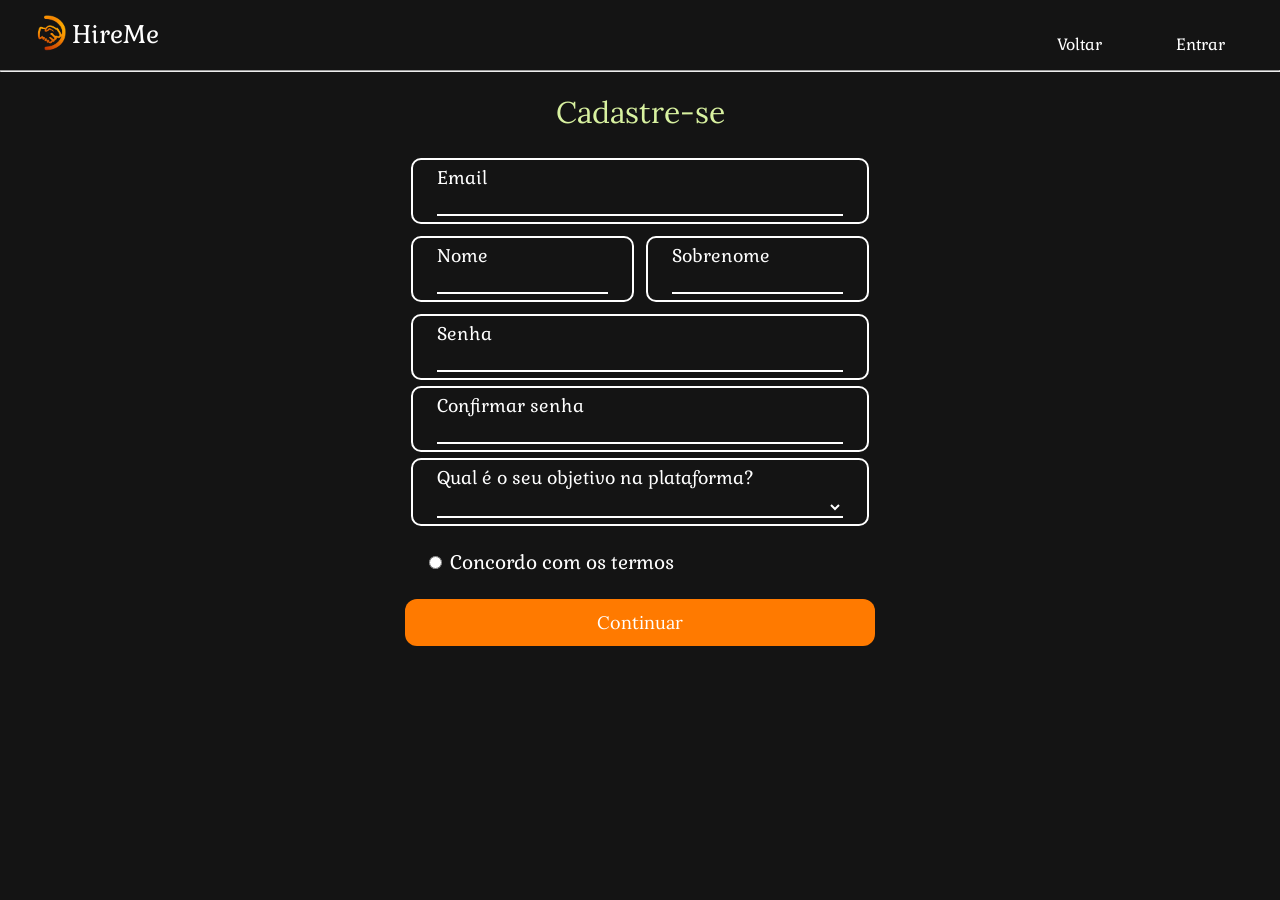
<file: src/html/cadastro.html>
<!DOCTYPE html>
<html lang="pt-br">
<head>
    <meta charset="UTF-8">
    <meta http-equiv="X-UA-Compatible" content="IE=edge">
    <meta name="viewport" content="width=device-width, initial-scale=1.0">
    <link rel="shortcut icon" href="imagens/handshakepequeno.png" type="image/png">
    <title>Cadastro</title>
    <link rel="stylesheet" href="../css/pages/cadastro.css">
    <link rel="stylesheet" href="../css/styles.css">
</head>
<body>
    <header>
        <nav class="header-nav">
                <div class="logo">
                    <img src="imagens/handshakepequeno.png" alt="Logo do HireMe">
                    <h1><a href="index.html">HireMe</a></h1>
                </div>
                <ul>
                    <li> <a href="index.html"> Voltar </a> </li>
                    <li><a href="login.html">Entrar</a></li>
                </ul>
        </nav>
    </header><hr>

    <main>
        <div class="cadastro-container">
            <br><h1 id="cadastro-titulo">Cadastre-se</h3><br>
            <div class="cadastro-inner-container">
                <form id="form-cadastro" action="javascript:void(0)">
                    <div class="form-label">
                        <label for="email">Email</label>
                        <input type="text" id="email" required>
                    </div>
                    <div class="form-label-nome-sobrenome">
                        <div class="form-label">
                            <label for="nome">Nome</label>
                            <input type="text" id="nome" required>
                        </div>
                        <div class="form-label">
                            <label for="sobrenome">Sobrenome</label>
                            <input type="text" id="sobrenome" required>
                        </div>
                    </div>
                    <div class="form-label">
                        <label for="senha">Senha</label>
                        <input type="password" id="senha" required>
                    </div>
                    <div class="form-label">
                        <label for="confirm-senha">Confirmar senha</label>
                        <input type="password" id="confirm-senha">
                    </div>
                    <div class="form-label">
                        <label for="form-options">Qual é o seu objetivo na plataforma?</label>
                        <select id="form-options" name="form-options" required>
                            <option hidden disabled selected></option>
                            <option value="candidato">Quero criar e cadastrar meu currículo</option>
                            <option value="recrutador">Quero buscar profissionais</option>
                        </select>
                    </div> 
                    <div class="form-label-termos">
                        <input type="radio" name="termos" id="termos">
                        <label for="termos">Concordo com os termos</label>
                    </div>
                    <button type="submit" id="btn-cadastrar">Continuar</button>
                </form>
            </div>
        </div>
    </main>
    <script src="../js/main.js"></script>
    <script src="../js/modules/cadastro.js"></script>
</body>
</html>
</file>
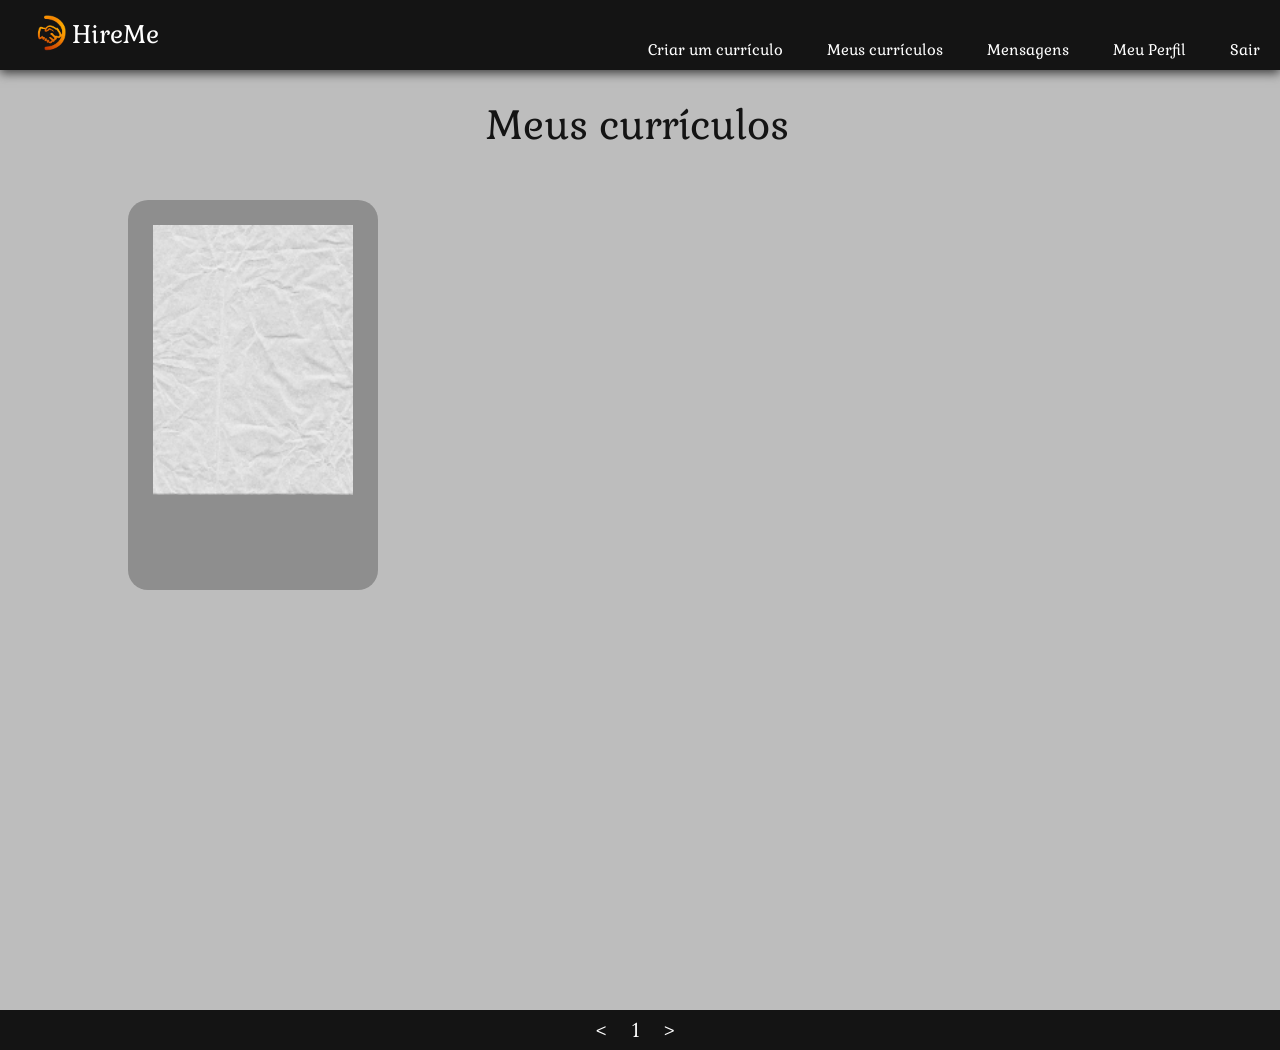
<file: src/html/curriculos-candidato.html>
<!DOCTYPE html>
<html lang="pt-br">

<head>
    <meta charset="UTF-8">
    <meta http-equiv="X-UA-Compatible" content="IE=edge">
    <meta name="viewport" content="width=device-width, initial-scale=1.0">

    <link rel="shortcut icon" href="imagens/handshakepequeno.png" type="image/png">
    <title>Meus currículos</title>

    <link rel="stylesheet" href="../css/pages/curriculos-candidato.css">
    <script src="../js/curriculos-candidato.js"></script>
</head>

<body>
    <header>
        <nav class="menu_principal">
            <div class="logo">
                <img src="imagens/handshakepequeno.png" alt="Logo do HireMe">
                <h1><a href="index.html">HireMe</a></h1>
            </div>
            <ul>
                <li><a href="FazerCV.html">Criar um currículo</a></li>
                <li><a href="curriculos-candidato.html">Meus currículos</a></li> 
                <li><a href="mensagens-candidato.html">Mensagens</a></li>
                <li><a href="perfil-candidato.html">Meu Perfil</a></li>
                <li><a id="logout">Sair</a></li>
            </ul>

            <div class="mobile-menu-icon">
                <button onclick="menuShow()"><img class="icon" src="imagens/menu_white_36dp.svg"></button>
            </div>
        </nav>

        <div class="mobile-menu">
            <ul>
                <li><a href="FazerCV.html">Criar um currículo</a></li>
                <li><a href="curriculos-candidato.html">Meus currículos</a></li>
                <li><a href="mensagens-candidato.html">Mensagens</a></li>
                <li><a href="perfil-candidato.html">Meu Perfil</a></li>
                <li><a id="logout">Sair</a></li>
            </ul>
        </div>
    </header>

    <main>
        <div id="container">
            <h1 id="curriculos-titulo">Meus currículos</h3>
            <div class="curriculo1">
                <a href="dadoscv.html">
                    <img src="imagens/curriculos.png" alt="curriculo">
                    <h1 id="curriculo-titulo"></h1>
                    <h2 id="curriculo-data-criacao"></h2>
                </a>
            </div>
        </div>

    </main>




    <footer id="passar-pag">
        <p> < 1  > </p>
    </footer>
    <script src="../js/modules/logout.js"></script>
    <script src="../js/modules/carregar-curriculo.js"></script>
</body>



</html>
</file>
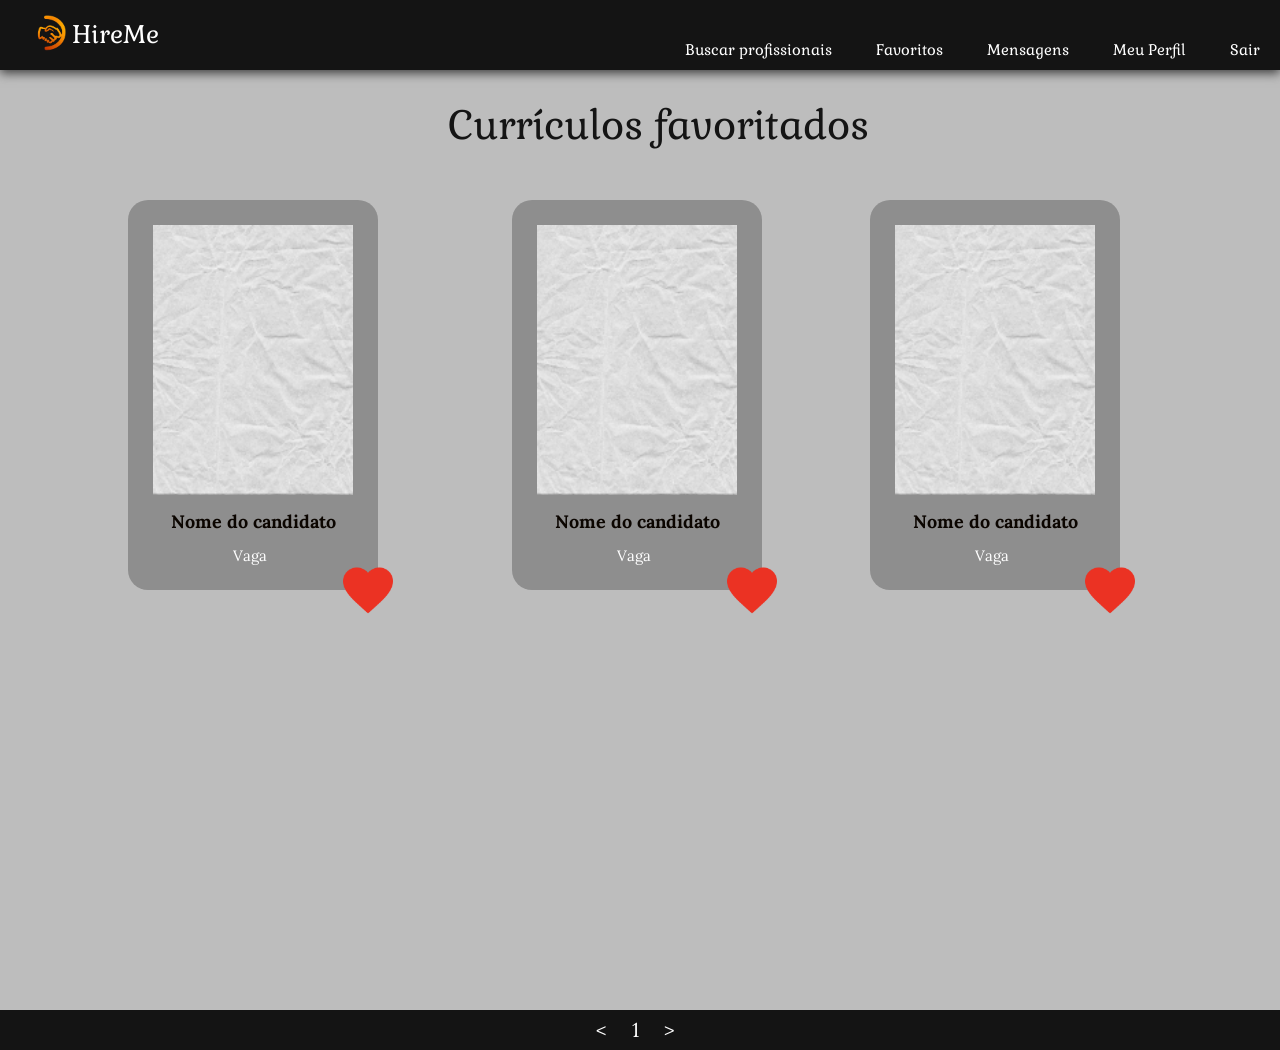
<file: src/html/curriculos-favoritados-recrutador.html>
<!DOCTYPE html>
<html lang="pt-br">

<head>
    <meta charset="UTF-8">
    <meta http-equiv="X-UA-Compatible" content="IE=edge">
    <meta name="viewport" content="width=device-width,initial-scale=1">

    <link rel="shortcut icon" href="imagens/handshakepequeno.png" type="image/png">
    <title>Currículos favoritados</title>

    <link rel="stylesheet" href="../css/pages/curriculos-favoritados-recrutador.css">
    <script src="../js/curriculos-favoritados-recrutador.js"></script>
    
</head>

<body>
    <header>
        <nav class="menu_principal">
            <div class="logo">
                <img src="imagens/handshakepequeno.png" alt="Logo do HireMe">
                <h1><a href="index.html">HireMe</a></h1>
            </div>
            <ul>
                <li><a href="recrutador-busca.html">Buscar profissionais</a></li>
                <li><a href="curriculos-favoritados-recrutador.html">Favoritos</a></li>
                <li><a href="mensagens_recrutador.html">Mensagens</a></li>
                <li><a href="recrutador.html">Meu Perfil</a></li>
                <li><a id="logout">Sair</a></li>
            </ul>

            <div class="mobile-menu-icon">
                <button onclick="menuShow()"><img class="icon" src="imagens/menu_white_36dp.svg"></button>
            </div>
        </nav>

        <div class="mobile-menu">
            <ul>
                <li><a href="recrutador-busca.html">Buscar profissionais</a></li>
                <li><a href="curriculos-favoritados-recrutador.html">Favoritos</a></li>
                <li><a href="mensagens_recrutador.html">Mensagens</a></li>
                <li><a href="recrutador.html">Meu Perfil</a></li>
                <li><a id="logout">Sair</a></li>
            </ul>
        </div>
    </header>

    <main>
        <div id="container">
            <h1 id="curriculos-titulo">Currículos favoritados</h3>
            <div class="curriculo1">
                <img src="imagens/curriculos.png" alt="curriculo">
                <h1>Nome do candidato</h1>
                <h2>Vaga</h2>
                <div class="favorito1">
                    <img src="imagens/Favorite.png" alt="favorito">
                </div>
            </div>
            <div class="curriculo2">
                <img src="imagens/curriculos.png" alt="curriculo">
                <h1>Nome do candidato</h1>
                <h2>Vaga</h2>
                <div class="favorito2">
                    <img src="imagens/Favorite.png" alt="favorito">
                </div>
            </div>
            <div class="curriculo3">
                <img src="imagens/curriculos.png" alt="curriculo">
                <h1>Nome do candidato</h1>
                <h2>Vaga</h2>
                <div class="favorito3">
                    <img src="imagens/Favorite.png" alt="favorito">
                </div>
            </div>
               
        </div>

    </main>




    <footer id="passar-pag">
        <p> < 1  > </p>
    </footer>
    <script src="../js/modules/logout.js"></script>
</body>



</html>
</file>
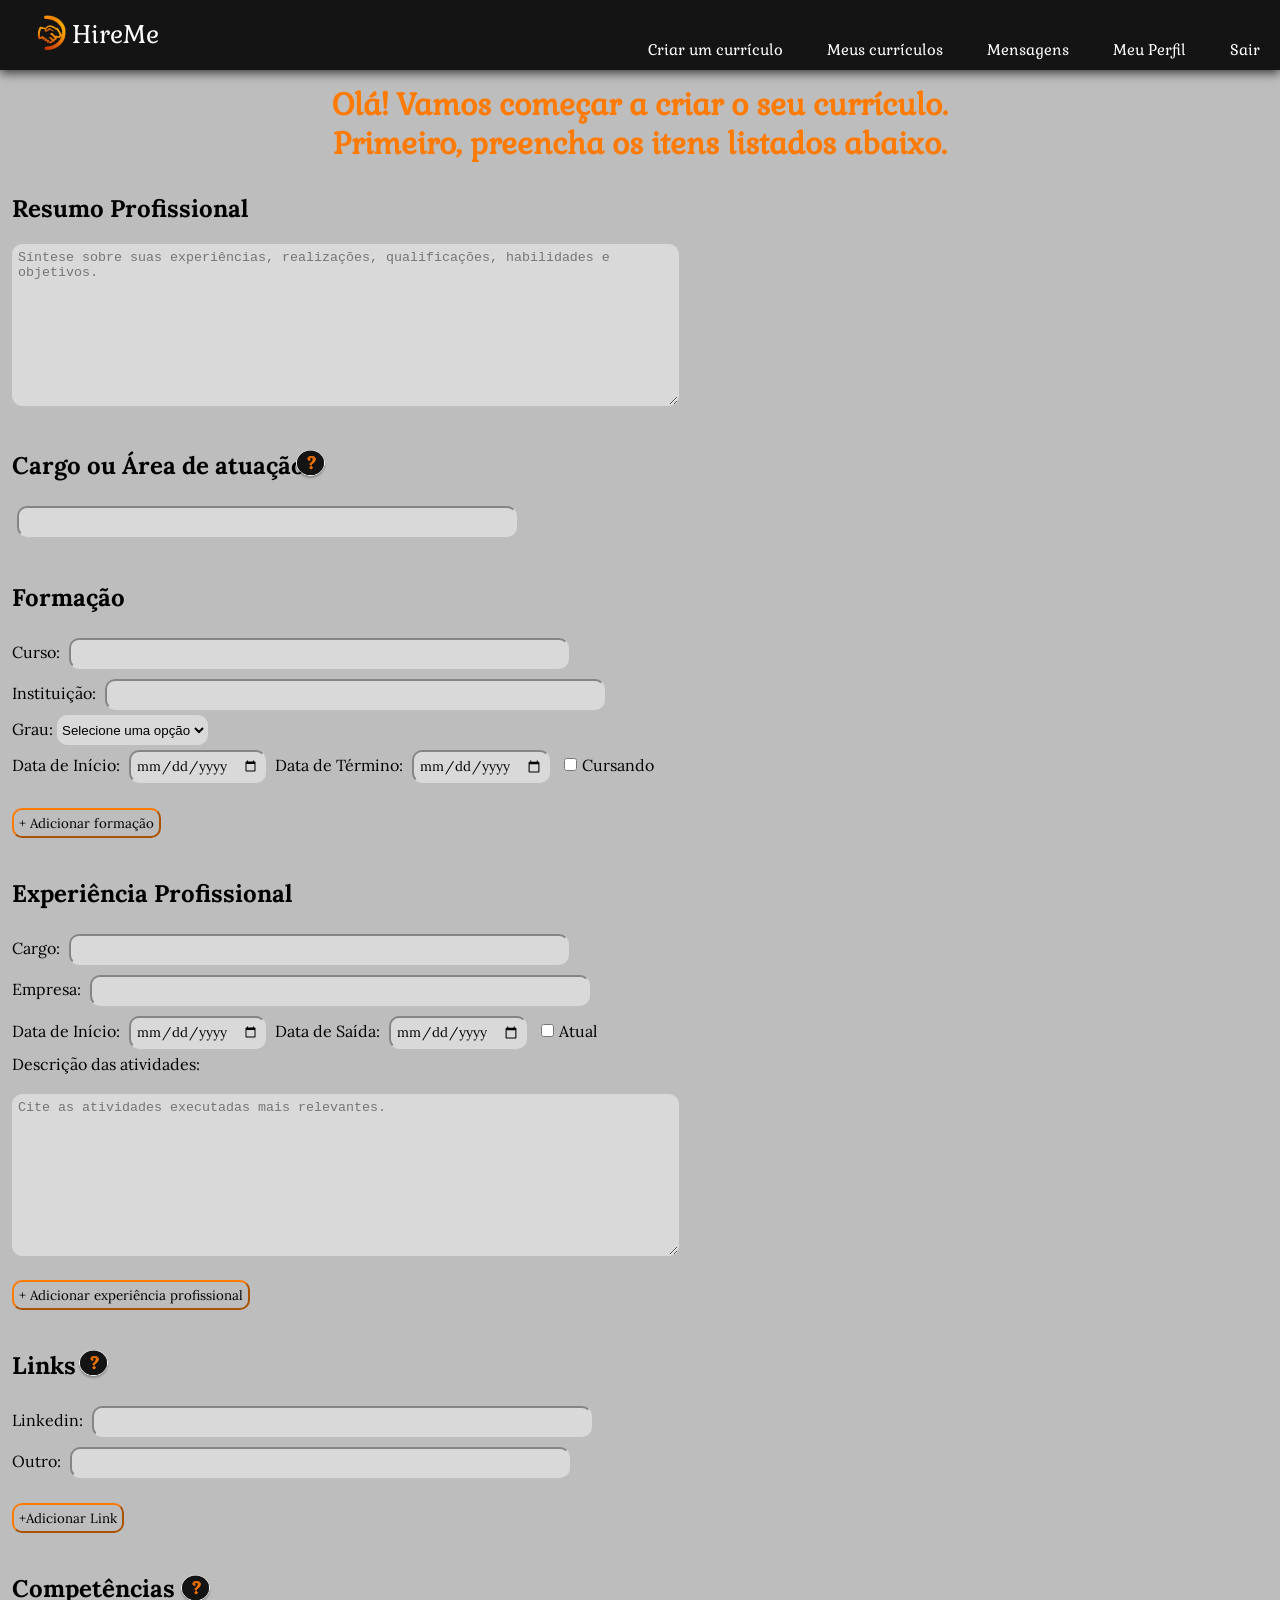
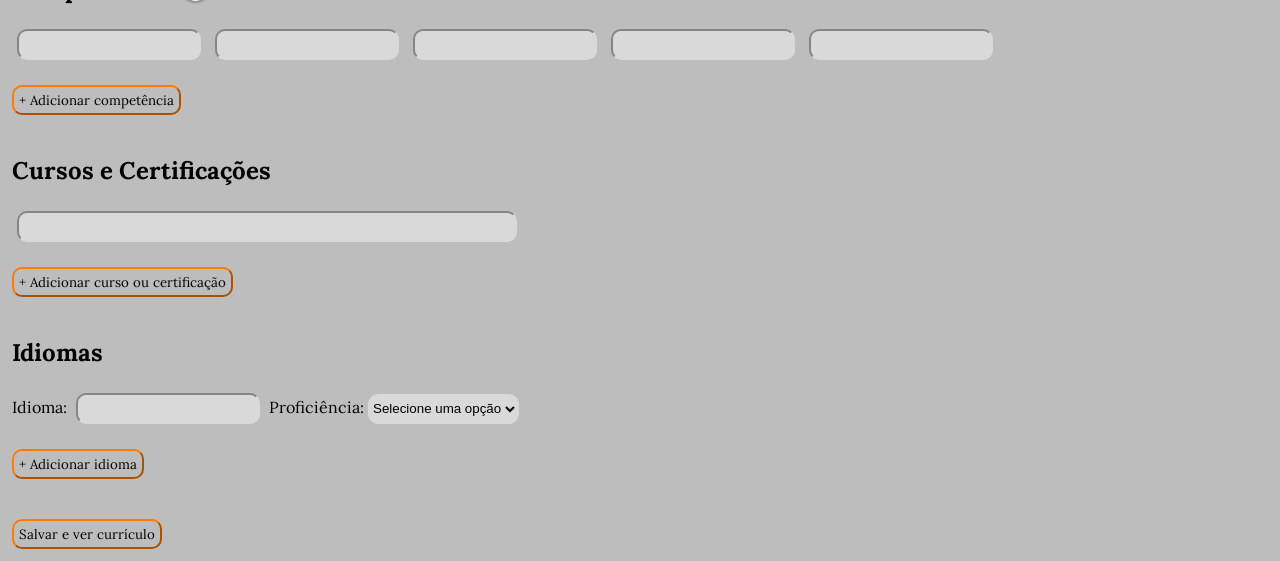
<file: src/html/FazerCV.html>
<!DOCTYPE html>
<html lang="pt-br">

<head>
    <meta charset="UTF-8">
    <meta http-equiv="X-UA-Compatible" content="IE=edge">
    <meta name="viewport" content="width=device-width, initial-scale=1.0">
    <link rel="shortcut icon" href="imagens/handshakepequeno.png" type="image/png">
    <title>Criar currículo</title>
    <link rel="stylesheet" href="../css/pages/fazercv.css">
</head>

<body>
    <header>
        <nav class="menu-principal">
            <div class="logo">
                <img src="imagens/handshakepequeno.png" alt="Logo HireMe">
                <h1><a href="index.html">HireMe</a></h1>
            </div> 
             
            <ul>
                <li><a href="FazerCV.html">Criar um currículo</a></li>
                <li><a href="curriculos-candidato.html">Meus currículos</a></li>
                <li><a href="mensagens-candidato.html"> Mensagens </a></li>
                <li><a href="perfil-candidato.html"> Meu Perfil </a></li>
                <li><a id="logout">Sair</a></li>
            </ul>

            <div class="mobile-menu-icon">
                <button onclick="menuShow()"><img class="icon" src="imagens/menu_white_36dp.svg"></button>
            </div>
        </nav>

        <div class="mobile-menu">
            <ul>
                <li><a href="FazerCV.html">Criar um currículo</a></li>
                <li><a href="curriculos-candidato.html">Meus currículos</a></li>
                <li><a href="mensagens-candidato.html">Mensagens</a></li>
                <li><a href="perfil-candidato.html">Meu Perfil</a></li>
                <li><a id="logout">Sair</a></li>
            </ul>
        </div>    
    </header>
    
    <main>
        <div class="topo-da-pagina">
        <h1>Olá! Vamos começar a criar o seu currículo.<br>Primeiro, preencha os itens listados abaixo.</h1>
        </div>
        <br>
        <form class ="fazerCV" id="fazer-curriculo-container" action="javascript:void(0)">
            
            <div id="resumo-container">
                <h2>Resumo Profissional</h2><br>
                <textarea id="resumo" name="resumo" rows="10" cols="80" placeholder="Síntese sobre suas experiências, realizações, qualificações, habilidades e objetivos."></textarea>
            </div>

            <br><br>

            <div class="botao-cargo" >
                <img src="imagens/dica.png" alt="dica" onmouseover="showConteudoCargo()" onmouseout="hideConteudoCargo()">
                <p class="conteudo-cargo">Nesse campo, você deve colocar qual é o cargo ou área que tem interesse de atuar. </p>
            </div>

            <div id="funcao-container">
                <h2>Cargo ou Área de atuação</h2><br>
                <input class="texto" type="text" id="funcao" name="funcao" required>
            </div>

            <br><br>

            <div id="formacao-container">
                <h2>Formação</h2><br>
                Curso: <input class="texto" type="text" id="curso" name="curso" required><br>
                Instituição: <input class="texto" type="text" id="instituição" name="instituição"required><br>
                Grau: <select name="grau" id="grau" required>
                        <option value="" disabled selected>Selecione uma opção</option>
                        <option value="EnsinoMédio">Ensino Médio</option>
                        <option value="Técnico">Técnico</option>
                        <option value="Graduação">Graduação</option>
                        <option value="Especialização">Especialização</option>
                        <option value="Mestrado">Mestrado</option>
                        <option value="Doutorado">Doutorado</option>
                        </select><br>
                Data de Início: <input type="date" id="início" name="início">
                Data de Término: <input type="date" id="término" name="término">
                <input type="checkbox" id="cursando" name="cursando" value="Cursando">Cursando<br>
            </div>
            <br>
            <button type="button" id="adicionar-formacao">+ Adicionar formação</button>
            
            <br><br><br>
            
            <div id="experiencia-container">
                <h2>Experiência Profissional</h2><br>
                Cargo: <input class="texto" type="text" id="cargo" name="Cargo"><br>
                Empresa: <input class="texto" type="text" id="empresa" name="Empresa"><br>
                Data de Início: <input type="date" id="começo" name="Início">
                Data de Saída: <input type="date" id="saída" name="Saída">
                <input type="checkbox" id="atual" name="atual" value="Atual">Atual<br>
                Descrição das atividades:<br><br>
                <textarea id="descrição" name="texto" rows="10" cols="80" placeholder="Cite as atividades executadas mais relevantes."></textarea>
            </div>
            <br>
            <button type="button" id="adicionar-experiencia">+ Adicionar experiência profissional</button>
            
            <br><br><br>

            <div class="botao-link" >
                <img src="imagens/dica.png" alt="dica" onmouseover="showConteudoLink()" onmouseout="hideConteudoLink()">
                <p class="conteudo-link">Nesse campo, você pode colocar o link das suas redes sociais e/ou portfólio pessoal.</p>
            </div>

            <div id="link-container">
                <h2>Links</h2><br>
                Linkedin: <input class="texto" type="url" id="linkedin" name="links"><br>
                Outro: <input class="texto" type="url" id="links" name="links"><br> 
            </div>
            <br>
            <button type="button" id="adicionar-link">+Adicionar Link</button>   

            <br><br><br>
            
            <div class="botao-dica" >
                <img src="imagens/dica.png" alt="dica" onmouseover="showConteudo()" onmouseout="hideConteudo()">
                <p class="conteudo">Você deverá preencher esse campo com seus conhecimentos técnicos e soft skills. Ex: "Java", "Boa comunicação".</p>
            </div>

            <div id="competencia-container">
                <h2>Competências</h2><br>
                <input type="text" id="competência1" name="competência1">
                <input type="text" id="competência2" name="competência2">
                <input type="text" id="competência3" name="competência3">
                <input type="text" id="competência4" name="competência4">
                <input type="text" id="competência5" name="competência5"><br>
            </div>
            <br>
            <button type="button" id="adicionar-competencia">+ Adicionar competência</button>

            <br><br><br>

            <div id="curso-container">
                <h2>Cursos e Certificações</h2><br>
                <input class="texto" type="text" id="cursos" name="cursos"><br>
            </div>
            <br>
            <button type="button" id="adicionar-curso">+ Adicionar curso ou certificação</button>

            <br><br><br>
                
            <div id="idioma-container">
                <h2>Idiomas</h2><br>
                Idioma: <input type="text" id="idioma" name="idioma">
                Proficiência:
                <select name="proficiência" id="proficiência">
                    <option value="" disabled selected>Selecione uma opção</option>
                    <option value="Básico">Básico</option>
                    <option value="Intermediário">Intermediário</option>
                    <option value="Avançado">Avançado</option>
                    <option value="Fluente">Fluente</option>
                </select>
            </div>
            <br>
            <button type="button" id="adicionar-idioma">+ Adicionar idioma</button>
                
            <br><br><br>

            <div>
                <label for="salvar"></label>
                <button type="submit" id="salvar" formaction="/src/html/dadoscv.html">Salvar e ver currículo</button>
            </div>
              
          
        </form>
    </main>
    <script src="../js/fazercv.js"></script>
    <script src="../js/main.js"></script>
    <script src="../js/modules/logout.js"></script>
</body>
</html>
</file>
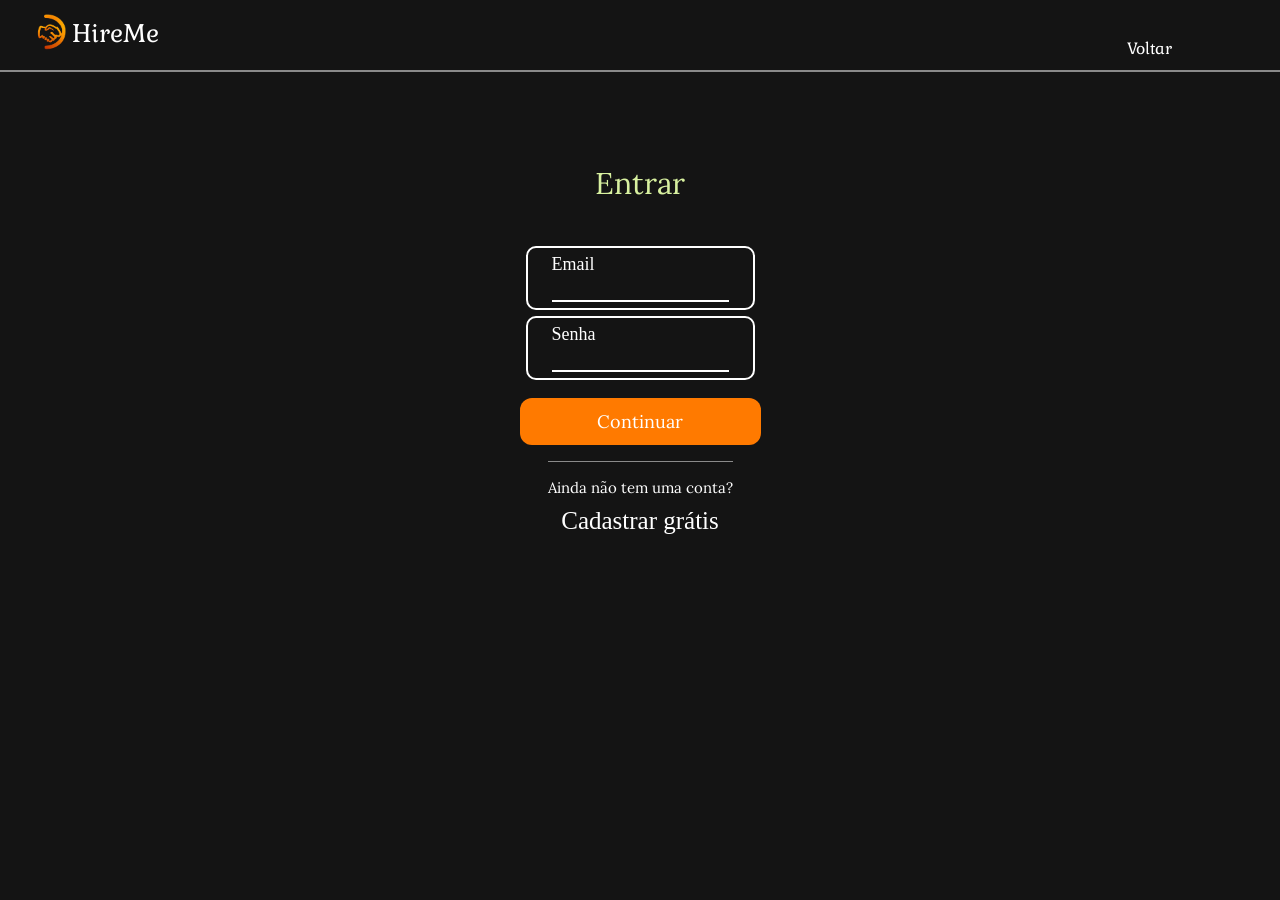
<file: src/html/login.html>
<!DOCTYPE html>
<html lang="en">
<head>
    <meta charset="UTF-8">
    <meta http-equiv="X-UA-Compatible" content="IE=edge">
    <meta name="viewport" content="width=device-width, initial-scale=1.0">
    <link rel="shortcut icon" href="imagens/handshakepequeno.png" type="image/png">
    <title>Login</title>
    <link rel="stylesheet" href="../css/pages/login.css">
</head>
<body>
    <header>
        <div class="header-nav">
                <div class="logo">
                    <img src="imagens/handshakepequeno.png" alt="Logo do HireMe">
                    <h1><a href="index.html">HireMe</a></h1>
                </div>
                <ul>
                    <li> <a href="index.html"> Voltar </a> </li>
                </ul>
            </div>
        </div>
        <div id="line1">

        </div>
    </header>
    <main>
        <div class="login-container">
            <br><h1 id="login-titulo">Entrar</h3><br>
            <div class="login-inner-container">
                <form action="javascript:void(0)" id="form-login">
                    <div class="form-label">
                        <label for="email">Email</label>
                        <input type="text" id="email" required>
                    </div>
                    <div class="form-label">
                        <label for="senha">Senha</label>
                        <input type="password" id="senha" required>
                    </div>
                    <div class="form-label-senha">
                        <button type="submit">Continuar</button><br>
                    </div>
                </form>
            </div>
            <div id="line2">
                <h1 id="atalho-cadastro">Ainda não tem uma conta?</h3><br>
                <a href="cadastro.html">Cadastrar grátis</a>
            </div>
        </div>
    </main>
    <script src="../js/main.js"></script>
    <script src="../js/modules/login.js"></script>
</body>
</html>
</file>
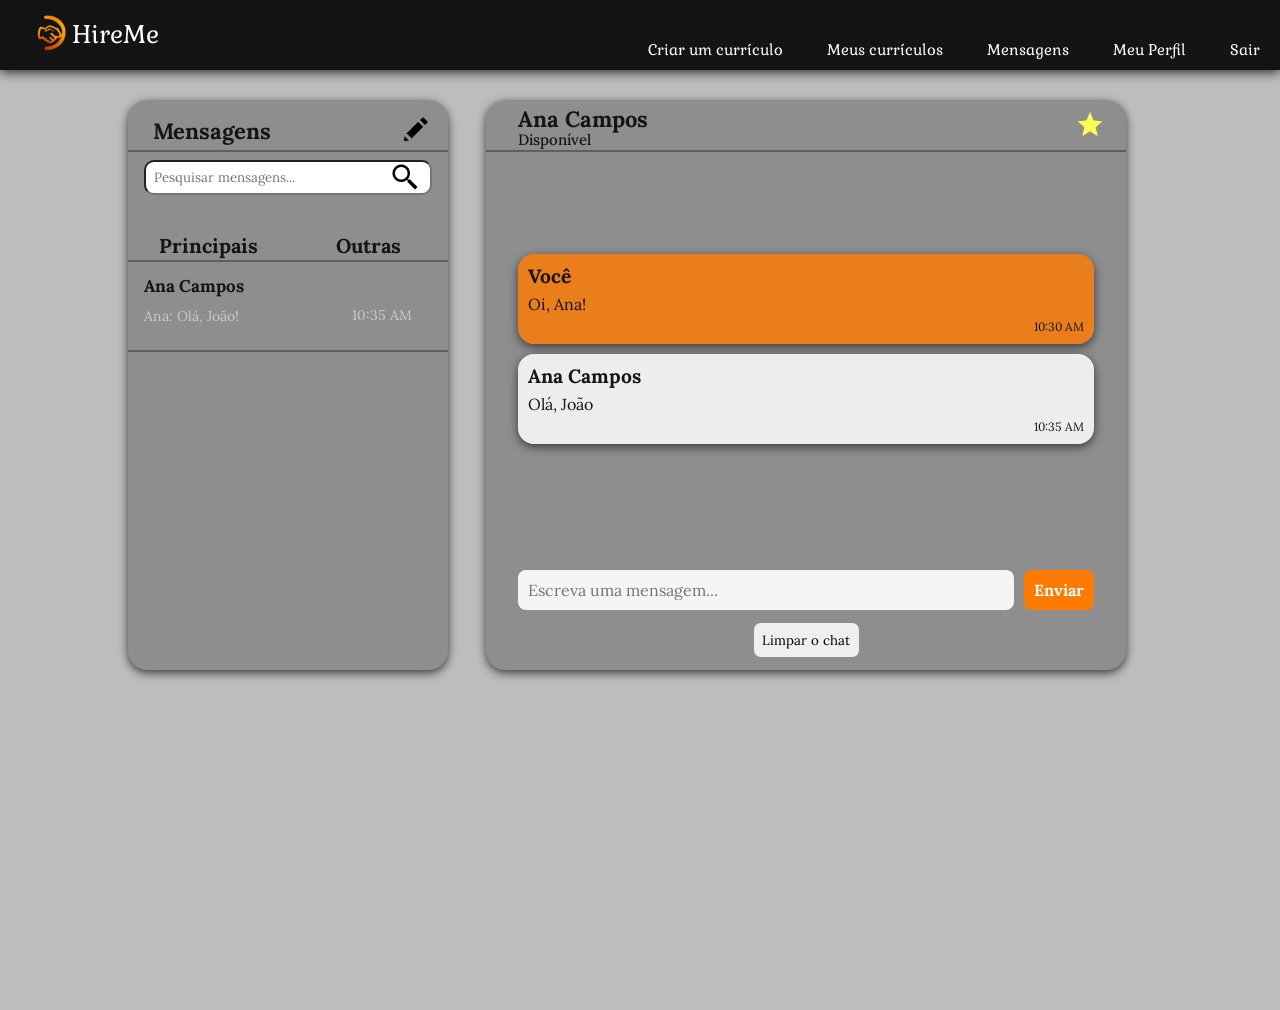
<file: src/html/mensagens-candidato.html>
<!DOCTYPE html>
<html lang="pt-br">

<head>
    <meta charset="UTF-8">
    <meta http-equiv="X-UA-Compatible" content="IE=edge">
    <meta name="viewport" content="width=device-width, initial-scale=1">

    <link rel="shortcut icon" href="imagens/handshakepequeno.png" type="image/png">
    <title>Caixa de Mensagens</title>

    <link rel="stylesheet" href="../css/pages/mensagens-candidato.css">
</head>

<body>
    <header>
        <nav class="menu_principal">
            <div class="logo">
                <img src="imagens/handshakepequeno.png" alt="Logo do HireMe">
                <h1><a href="index.html">HireMe</a></h1>
            </div>
            <ul>
                <li><a href="FazerCV.html">Criar um currículo</a></li>
                <li><a href="curriculos-candidato.html">Meus currículos</a></li>
                <li><a href="mensagens-candidato.html">Mensagens</a></li>
                <li><a href="perfil-candidato.html">Meu Perfil</a></li>
                <li><a id="logout">Sair</a></li>
            </ul>

            <div class="mobile-menu-icon">
                <button onclick="menuShow()"><img class="icon" src="imagens/menu_white_36dp.svg"></button>
            </div>
        </nav>

        <div class="mobile-menu">
            <ul>
                <li><a href="FazerCV.html">Criar um currículo</a></li>
                <li><a href="curriculos-candidato.html">Meus currículos</a></li>
                <li><a href="mensagens-candidato.html">Mensagens</a></li>
                <li><a href="perfil-candidato.html">Meu Perfil</a></li>
                <li><a id="logout">Sair</a></li>
            </ul>
        </div>
    </header>

    
    <main>
        <div id="container">
            <div class="caixa-de-mensagem">

                <div class="mensagem-header">
                    <h1>Mensagens</h1>
                </div>

                <hr>

                <div class="newmessage">
                    <img src="imagens/new.png" alt="Icon de nova mensagem">
                </div>

                <div class="searchbox">
                    <div class="searchicon">
                        <img src="imagens/search.png" alt="Icon de pesquisa">
                    </div>
                    <form id="caixa-de-pesquisa">
                        <input class="caixapesquisa" type="text" name="pesquisa" placeholder="  Pesquisar mensagens...">
                    </form>
                </div>

                <div class="menu-mensagens">
                        <h1>Principais</h1>
                        <h2>Outras</h2>

                        <hr>
                </div>


                <div class="area-mensagens">
                        <h1>Ana Campos</h1>
                        <h2>10:35 AM</h2>
                        <h3>Ana: Olá, João!</h3>
                        
                    <hr>
                </div>

            </div>


            <div class="chat">

                <div class="chat-container">
                    <h2 class="chat-header"> Ana Campos</h2>
                    <h2 class="chat-status"> Disponível</h2>
                    <abbr title="Favoritar conversa">
                        <img src="imagens/principal.png" alt="principal">
                    </abbr>
                    <hr>

                    <div class="chat-messages">
                        <div class="message orange-bg">
                            <div class="message-sender">Você</div>
                            <div class="message-text">Oi, Ana!</div>
                            <div class="message-timestamp">10:30 AM</div>
                        </div>
                        <div class="message white-bg">
                            <div class="message-sender">Ana Campos</div>
                            <div class="message-text">Olá, João</div>
                            <div class="message-timestamp">10:35 AM</div>
                        </div>
                    </div>
            
            
                    <form class="chat-input-form">
                        <input type="text" class="chat-input" required placeholder="Escreva uma mensagem..."/>
                        <button type="submit" class="button send-button">Enviar</button>
                    </form>
                    <button class="button clear-chat-button">Limpar o chat</button>
                </div>

                <button class="openChat" onmouseover="showModal()">Ana Campos</button>

                <dialog>
                        <button class="voltar">
                            <img src="imagens/back.png" alt="voltar" onmouseover="closeModal()">
                        </button>
                        <h2 class="chat-header"> Ana Campos</h2>
                        <h2 class="chat-status"> Disponível</h2>
                        <abbr title="Favoritar conversa">
                            <img src="imagens/principal.png" alt="principal">
                        </abbr>
                        <hr>
    
                        <div class="chat-messages">
                            <div class="message orange-bg">
                                <div class="message-sender">Você</div>
                                <div class="message-text">Oi, Ana!</div>
                                <div class="message-timestamp">10:30 AM</div>
                            </div>
                            <div class="message white-bg">
                                <div class="message-sender">Ana Campos</div>
                                <div class="message-text">Olá, João</div>
                                <div class="message-timestamp">10:35 AM</div>
                            </div>
                        </div>
                
                
                        <form class="chat-input-form">
                            <input type="text" class="chat-input" required placeholder="Escreva uma mensagem..."/>
                        </form>
                </dialog>

            </div>

        </div>

    </main>


    <script src="../js/mensagens-candidato.js"></script>
    <script src="../js/modules/logout.js"></script>
</body>

</html>
</file>
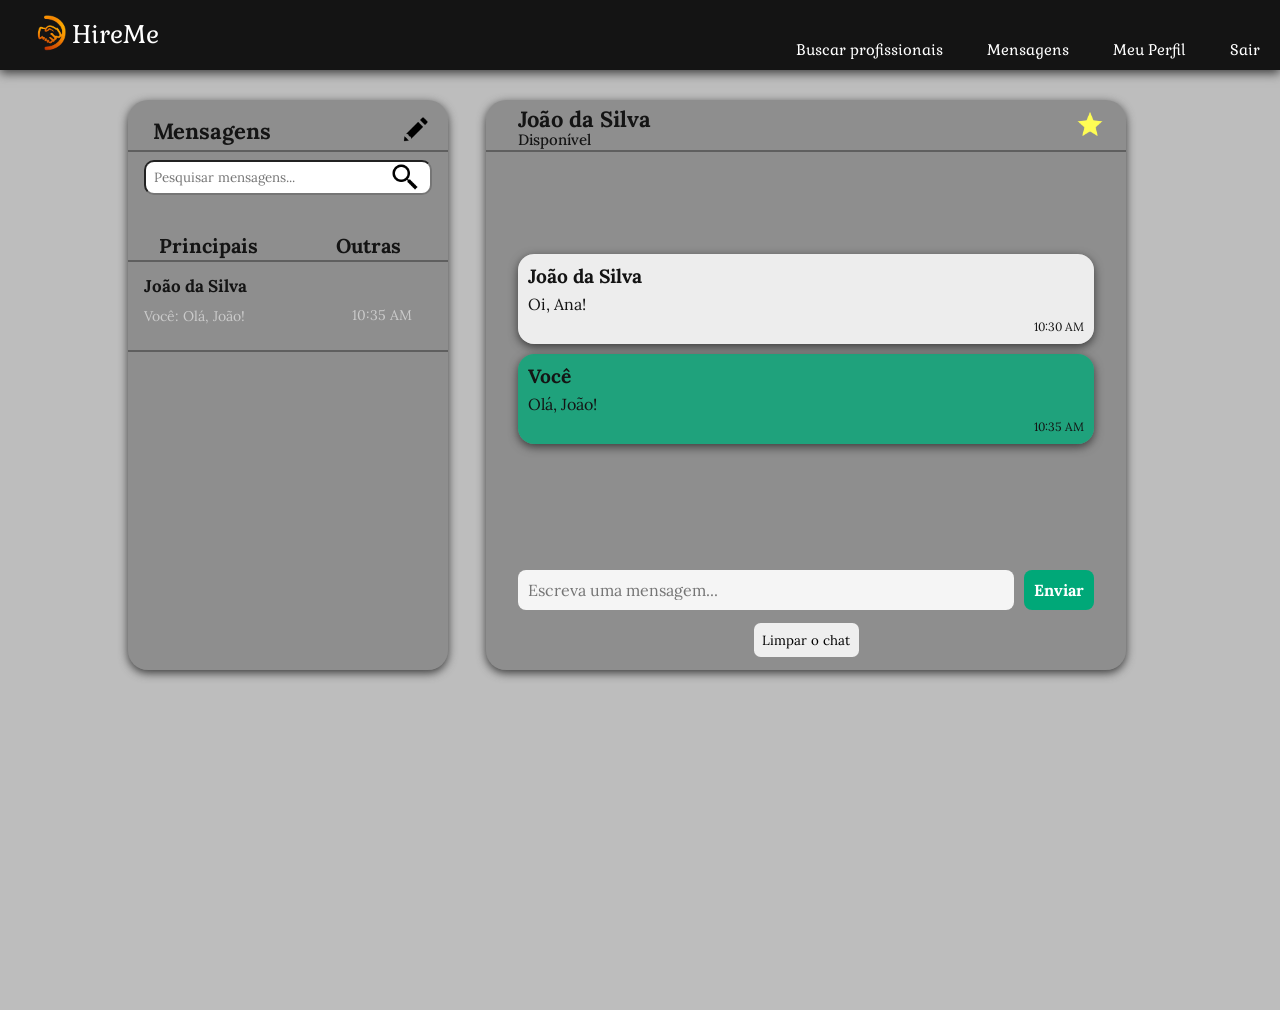
<file: src/html/mensagens_recrutador.html>
<!DOCTYPE html>
<html lang="pt-br">

<head>
    <meta charset="UTF-8">
    <meta http-equiv="X-UA-Compatible" content="IE=edge">
    <meta name="viewport" content="width=device-width, initial-scale=1.0">

    <link rel="shortcut icon" href="imagens/handshakepequeno.png" type="image/png">
    <title>Caixa de Mensagens</title>

    <link rel="stylesheet" href="../css/pages/mensagens_recrutador.css">
</head>

<body>
    <header>
        <nav class="menu_principal">
            <div class="logo">
                <img src="imagens/handshakepequeno.png" alt="Logo do HireMe">
                <h1><a href="index.html">HireMe</a></h1>
            </div>
            <ul>
                <li><a href="recrutador-busca.html">Buscar profissionais</a></li>
                <li><a href="mensagens_recrutador.html">Mensagens</a></li>
                <li><a href="recrutador.html">Meu Perfil</a></li>
                <li><a id="logout">Sair</a></li>
            </ul>

            <div class="mobile-menu-icon">
                <button onclick="menuShow()"><img class="icon" src="imagens/menu_white_36dp.svg"></button>
            </div>
        </nav>

        <div class="mobile-menu">
            <ul>
                <li><a href="recrutador-busca.html">Buscar profissionais</a></li>
                <li><a href="mensagens_recrutador.html">Mensagens</a></li>
                <li><a href="recrutador.html">Meu Perfil</a></li>
                <li><a id="logout">Sair</a></li>
            </ul>
        </div>
    </header>

    <main>
        <div id="container">
            <div class="caixa-de-mensagem">

                <div class="mensagem-header">
                    <h1>Mensagens</h1>
                </div>

                <hr>

                <div class="newmessage">
                    <img src="imagens/new.png" alt="Icon de nova mensagem">
                </div>

                <div class="searchbox">
                    <div class="searchicon">
                        <img src="imagens/search.png" alt="Icon de pesquisa">
                    </div>
                    <form id="caixa-de-pesquisa">
                        <input class="caixapesquisa" type="text" name="pesquisa" placeholder="  Pesquisar mensagens...">
                    </form>
                </div>

                <div class="menu-mensagens">
                        <h1>Principais</h1>
                        <h2>Outras</h2>

                        <hr>
                </div>


                <div class="area-mensagens">
                    <h1>João da Silva</h1>
                    <h2>10:35 AM</h2>
                    <h3>Você: Olá, João!</h3>

                    <hr>
                </div>

            </div>

            <div class="chat">

                <div class="chat-container">
                    <h2 class="chat-header"> João da Silva</h2>
                    <h2 class="chat-status"> Disponível</h2>
                    <abbr title="Favoritar conversa">
                        <img src="imagens/principal.png" alt="principal">
                    </abbr>
                    <hr>

                    <div class="chat-messages">
                        <div class="message white-bg">
                            <div class="message-sender">João da Silva</div>
                            <div class="message-text">Oi, Ana!</div>
                            <div class="message-timestamp">10:30 AM</div>
                        </div>
                        <div class="message green-bg">
                            <div class="message-sender">Você</div>
                            <div class="message-text">Olá, João!</div>
                            <div class="message-timestamp">10:35 AM</div>
                        </div>
                    </div>
            
            
                    <form class="chat-input-form">
                        <input type="text" class="chat-input" required placeholder="Escreva uma mensagem..."/>
                        <button type="submit" class="button send-button">Enviar</button>
                    </form>
                    <button class="button clear-chat-button">Limpar o chat</button>
                </div>

                <button class="openChat" onmouseover="showModal()">João da Silva</button>

                <dialog>
                        <button class="voltar">
                            <img src="imagens/back.png" alt="voltar" onmouseover="closeModal()">
                        </button>
                        <h2 class="chat-header"> João da Silva</h2>
                        <h2 class="chat-status"> Disponível</h2>
                        <abbr title="Favoritar conversa">
                            <img src="imagens/principal.png" alt="principal">
                        </abbr>
                        <hr>
    
                        <div class="chat-messages">
                            <div class="message white-bg">
                                <div class="message-sender">João da Silva</div>
                                <div class="message-text">Oi, Ana!</div>
                                <div class="message-timestamp">10:30 AM</div>
                            </div>
                            <div class="message green-bg">
                                <div class="message-sender">Você</div>
                                <div class="message-text">Olá, João!</div>
                                <div class="message-timestamp">10:35 AM</div>
                            </div>
                        </div>
                
                
                        <form class="chat-input-form">
                            <input type="text" class="chat-input" required placeholder="Escreva uma mensagem..."/>
                        </form>
                </dialog>

            </div>

        </div>

    </main>



    <script src="../js/mensagens-recrutador.js"></script>
    <script src="../js/modules/logout.js"></script>
</body>

</html>
</file>
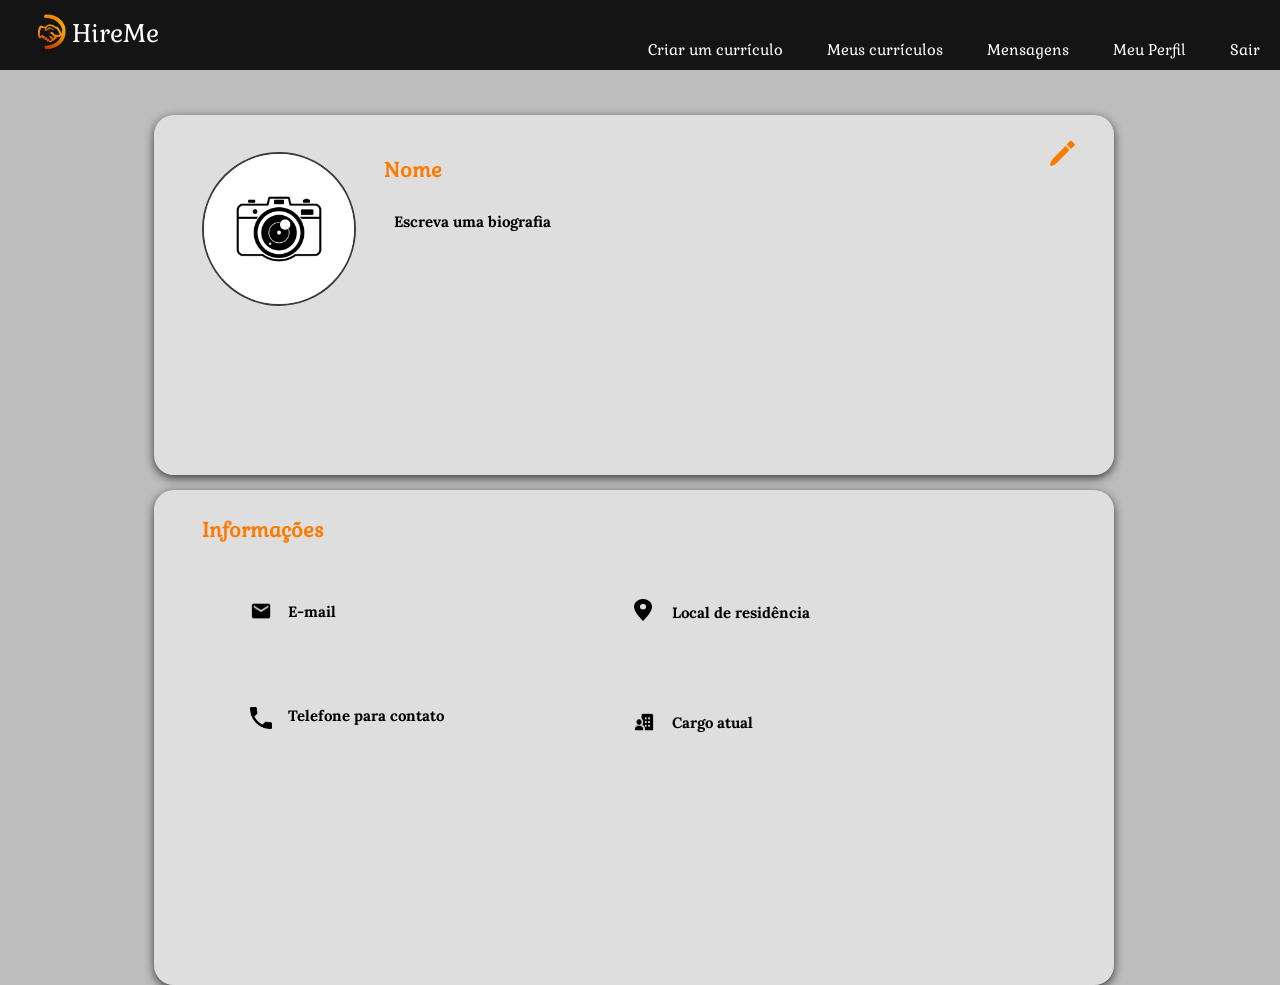
<file: src/html/perfil-candidato.html>
<!DOCTYPE html>
<html lang="pt-br">

    <head>
        <meta charset="UTF-8">
        <meta http-equiv="X-UA-Compatible" content="IE=edge">
        <meta name="viewport" content="width=device-width, initial-scale=1.0, shrink-to-fit=no">

        <link rel="shortcut icon" href="imagens/handshakepequeno.png" type="image/png">
        <title>Meu perfil</title>
        <link rel="stylesheet" href="../css/pages/perfil-candidato.css">
    </head>

    <body>
        <header>
            <nav class="menu-principal">
                <img src="imagens/handshakepequeno.png" alt="Logo HireMe">
                <h1><a href="index.html">HireMe</a></h1>
                <ul>
                    <li><a href="FazerCV.html">Criar um currículo</a></li>
                    <li><a href="curriculos-candidato.html">Meus currículos</a></li>
                    <li><a href="mensagens-candidato.html"> Mensagens </a></li>
                    <li><a href="perfil-candidato.html"> Meu Perfil </a></li>
                    <li><a id="logout">Sair</a></li>
                </ul>
                
                
                <div class="mobile-menu-icon">
                    <button onclick="menuShow()"><img class="icon" src="imagens/menu_white_36dp.svg"></button>
                </div>
            </nav>

            <div class="mobile-menu">
                <ul>
                    <li><a href="FazerCV.html">Criar um currículo</a></li>
                    <li><a href="curriculos-candidato.html">Meus currículos</a></li>
                    <li><a href="mensagens-candidato.html">Mensagens</a></li>
                    <li><a href="perfil-candidato.html">Meu Perfil</a></li>
                    <li><a id="logout">Sair</a></li>
                </ul>
            </div>
        </header>
    

        <div id="container">
            <div class="bio">
                <h1 id="nome">Nome</h1>
                <div id="foto">
                    <label for="uploadInput" id="customUpload">
                        <img id="previewImage" src="imagens/photo-camera-icon.jpeg" alt="Preview da Imagem">
                        <input type="file" id="uploadInput" accept="image/*">
                    </label>
                </div>
                <h2 id="biografia" class="edit-bio">Escreva uma biografia</h2>
                <input id="edit" class="edit" type="image" src="imagens/edit.png"></input>
            </div>

            <div class="informaçao">
                <h1>Informações</h1>
                    <!-- Dados de contato-->
                    <div class="email-icon">
                        <img src="imagens/email.png" alt="Icon de email">
                    </div>
                    <div class="email">
                       <h2 id="email">E-mail</h2>
                    </div>

                    <div class="phone-icon">
                        <img src="imagens/phone.png" alt="Icon de telefone">
                    </div>
                    <div class="phone">
                        <h2 id="phone">Telefone para contato</h2>
                    </div>

                    <div class="residencia-icon">
                        <img src="imagens/residencia.png" alt="Icon de residencia">
                    </div>
                    <div class="residencia">
                        <h2 id="residencia">Local de residência</h2>
                    </div>

                    <div class="cargo-icon">
                        <img src="imagens/emprego.png" alt="Icon de cargo">
                    </div>
                    <div class="cargo">
                        <h2 id="cargo">Cargo atual</h2>
                    </div>
            </div>

            <div id="modal-form-candidato" class="modal">
                <div class="modal-container">
                    <span class="close">&times;</span>
                    <h2>Editar perfil</h2>
                    <form id="form-edit-candidato">

                        <h3 class="form-biografia">Biografia:</h3>
                        <textarea rows="5" cols="50" id="form-biografia" placeholder="  Escreva aqui sua biografia" required></textarea><br>

                        <h3 class="form-phone">Telefone:</h3>
                        <input type="text" id="form-phone" placeholder="Telefone para contato" required><br>

                        <h3 class="form-residencia">Residencia:</h3>
                        <input type="text" id="form-residencia" placeholder="Local de residência" required><br>

                        <h3 class="form-cargo">Cargo:</h3>
                        <input type="text" id="form-cargo" placeholder="Cargo atual" required><br>
            
                        <input type="submit" id="enviar" value="Enviar">
                    </form>
                </div>
            </div>


            <script src="../js/modules/logout.js"></script>
            <script src="../js/modules/perfil-candidato.js"></script>
        </div>

    </body>




</html>
</file>
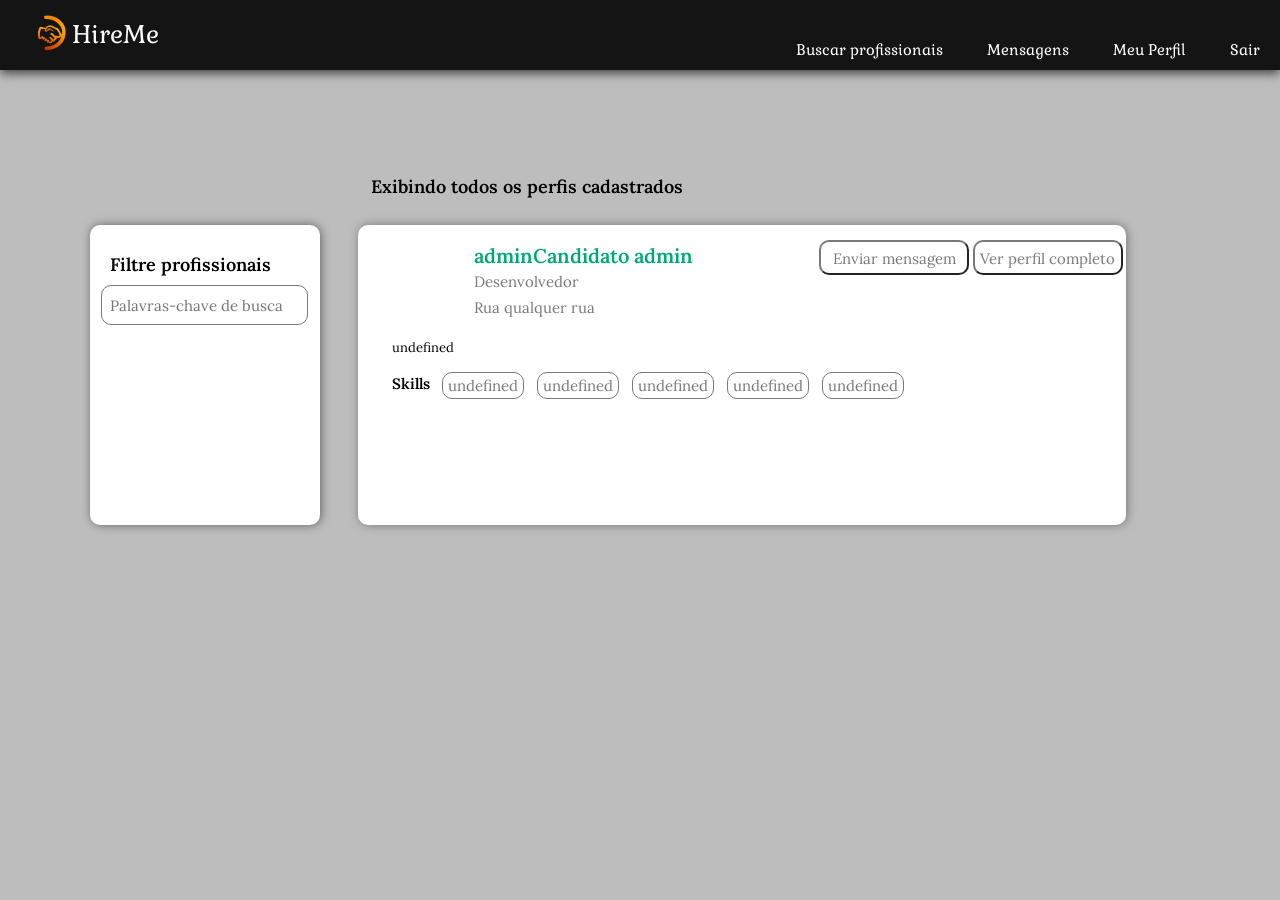
<file: src/html/recrutador-busca.html>
<!DOCTYPE html>
<html lang="pt-br">

<head>
    <meta charset="UTF-8">
    <meta http-equiv="X-UA-Compatible" content="IE=edge">
    <meta name="viewport" content="width=device-width, initial-scale=1.0">

    <link rel="shortcut icon" href="imagens/handshakepequeno.png" type="image/png">
    <title> Buscar profissionais</title>

    <link rel="stylesheet" href="../css/pages/recrutador-busca.css">
</head>

<body>
    <header>
        <nav class="menu_principal">
            <div class="logo">
                <img src="imagens/handshakepequeno.png" alt="Logo do HireMe">
                <h1><a href="index.html">HireMe</a></h1>
            </div>
            <ul>
                <li><a href="recrutador-busca.html">Buscar profissionais</a></li>
                <li><a href="mensagens_recrutador.html">Mensagens</a></li>
                <li><a href="recrutador.html">Meu Perfil</a></li>
                <li><a id="logout">Sair</a></li>
            </ul>

            
            <div class="mobile-menu-icon">
                <button onclick="menuShow()"><img class="icon" src="imagens/menu_white_36dp.svg"></button>
            </div>
        </nav>

        <div class="mobile-menu">
            <ul>
                <li><a href="recrutador-busca.html">Buscar profissionais</a></li>
                <li><a href="curriculos-favoritados-recrutador.html">Favoritos</a></li>
                <li><a href="mensagens_recrutador.html">Mensagens</a></li>
                <li><a href="recrutador.html">Meu Perfil</a></li>
                <li><a id="logout">Sair</a></li>
            </ul>
        </div>
    </header>

    <main>
        <div id="container">
            <div class="filtros">
                <h1>Filtre profissionais</h1>
                <form class="pesquisa" method="get">
                    <input type="text" id="Busca" name="Busca" placeholder="Palavras-chave de busca" required>
                </form>

            </div>

            <div class="resultados">
                <h1>Exibindo todos os perfis cadastrados</h1>
                <div id="perfis-cadastrados"></div>
            </div>

        </div>
    </main>
    <script src="../js/modules/logout.js"></script>
    <script src="../js/recrutador-busca-perfis.js"></script>
</body>

</html>
</file>
<file: src/css/pages/cadastro.css>
@import url('https://fonts.googleapis.com/css2?family=Gabriela&display=swap');
@import url('https://fonts.googleapis.com/css2?family=Lora&display=swap');


header { 
    background-color: #141414;
    height: 70px;
}

.logo {
    width: 97.91px;
    height: 90px;
    left: 80px;
    top: 10px;
    display: flex;
}

.logo img {
    margin-top: 13px;
    margin-left: 30px;
    margin-bottom: 35px;
    cursor: pointer;
}

.logo h1 {
    width: 190px;
    height: 43px;
    left: 174px;
    top: 30px;
    margin-top: 29px;
    margin-bottom: 25px;
    font-size: 25px;
    font-family: "Gabriela", sans-serif;
    font-style: normal;
    font-weight: 400;
    line-height: 10px;
    color: #fff;
    cursor: pointer;
}

a {
    text-decoration: none;
    color: #FFFFFF;
    line-height: 0px;
    cursor: pointer;
  }

a:hover {
    color: #00A878;
}

.header-nav > ul > li {
    display: inline-block;
    padding: 15px;
    margin-top: 30px;
    margin-bottom: 32px;
    margin-right: 40px;
    font-family: "Gabriela", sans-serif;
    font-style: normal;
    font-weight: 300;
    font-size: 16px;
    color: #FFFFFF;
    line-height: 0px;
    cursor: pointer;
}

.header-nav {
    display: flex;
    justify-content: space-between;
} 

.header-nav > ul > li:hover {
    color: #00A878;
}

.cadastro-container {
    color: white;
    display: flex;
    flex-direction: column;
    align-items: center;
    justify-content: center;
}

.cadastro-inner-container {
    margin-bottom: 1rem;
}

.form-label {
    border: 2px solid white;
    border-radius: 10px;
    padding: 6px 24px 6px 24px;
    margin: 6px;
    display: flex;
    flex-direction: column;
    font-size: large;
}

.form-label > input, select {
    margin-top: 0.5rem;
    border-width: 0 0 2px;
    outline: 0px;
    background: transparent;
    border-color: white;
    font-weight: bold;
    color: white;
}

.form-label > select {
    color: white;
}

.form-label > select > option {
    color: black;
}

.form-label-nome-sobrenome {
    display: flex;
}

.form-label-termos {
    border-radius: 10px;
    margin: 24px;
    display: flex;
    align-items: baseline;
}

.form-label-termos > label {
    margin-left: 0.5rem;
    font-size: larger;
}

#cadastro-titulo {
    color: #D8F1A0;
    font-family: 'Lora';
    font-style: normal;
    font-weight: 300;
    font-size: 30px;
}

button {
    border: none;
    border-radius: 12px;
    width: 100%;
    padding: 12px;
    color: white;
    font-size: large;
    font-family: 'Lora';
    font-style: normal;
    justify-content: center;
    background-color: #FF7A00;
    cursor: pointer;
}

button:hover {
    transform: scale(1.05)
}

@media screen and (max-width:767px) {
    header {
        width: 100%;
    }

    .logo h1{
        font-size: 21px;
    }

    .header-nav > ul > li {
        margin-top: 25px;
        margin-right: 10px;
    }

    #cadastro-titulo {
        font-size: 25px;
    }

    .form-label{
        position: relative;
        left: 10%;
        width: 80%;
    }

    .form-label-nome-sobrenome{
        position: relative;
        left: 5%;
        width: 48.5%;
    }

    .form-label-termos{
        position: relative;
        left: 10%;
    }

    button{
        position: relative;
        left: 12%;
        width: 75%;
    }
}

@media screen and (min-width:767px) and (max-width:1023px){
    .logo h1{
        font-size: 23px;
    }
}
</file>
<file: src/css/styles.css>
@import url('https://fonts.googleapis.com/css2?family=Gabriela&display=swap');
@import url('https://fonts.googleapis.com/css2?family=Lora&display=swap');

*{
    font-family: "Gabriela", sans-serif;
    box-sizing: border-box;
    margin: 0;
    padding: 0;
}
body, html {
    background-color: #141414;
    color: #fff;
    width: auto;
}

a {
    text-decoration: none;
    color: #FFFFFF;
    line-height: 0px;
    cursor: pointer;
  }

a:hover {
    color: #00A878;

} 
header { 
    height: 70px;
}

.logo {
    width: 97.91px;
    height: 90px;
    left: 80px;
    top: 20px;
    display: flex;
}

.menu_principal img {
    margin-top: 13px;
    margin-left: 30px;
    margin-bottom: 35px;
    cursor: pointer;
}

.menu_principal h1 {
    width: 190px;
    height: 43px;
    left: 174px;
    top: 30px;
    margin-top: 29px;
    margin-bottom: 25px;
    font-size: 25px;
    font-family: "Gabriela", sans-serif;
    font-style: normal;
    font-weight: 400;
    line-height: 10px;
    cursor: pointer;
    color: #fff;
}

.menu_principal > ul > li {
    display: inline-block;
    position: absolute;
    left: 90%;
    padding: 10px;
    margin-top: 30px;
    margin-bottom: 32px;
    font-family: "Gabriela", sans-serif;
    font-style: normal;
    font-weight: 300;
    font-size: 18px;
    color: #FFFFFF;
    line-height: 0px;
    cursor: pointer;
}

.menu_principal{
    display: flex;
    justify-content: space-between;
} 

.menu_principal > ul >li:hover {
    color: #00A878;
}

.carrossel {
    width: 100%;
    height: 100vh;
    display: flex;
    align-items: center;
    justify-content: center;
}

.carousel-item {
    width: 100%;
    height: 100vh;
    position: relative;
}

.carousel-item img {
    object-fit: cover;
    width: 100%;
    height: 100%;
}

.carousel-item .logo_hireme {
    position: absolute;
    top: 226px;
    left: 124px;
    width: 126px;
    height: 123px;
    z-index: 10;
}


.name {
    color: lightgrey;
    border-bottom: solid 1px lightgray;
    padding-left: 10px;
    padding-bottom: 5px;
    margin-top: 30px;
    font-size: 30px;
    font-family: 'Lora';
}
.subtitle {
    color: lightgrey;
    padding-left: 10px;
    padding-right: 25px;
    margin-top: 20px;
    font-size: 20px;
    font-family: 'Lora';
    font-weight: bold;
    padding-bottom: none;

}

.texto {
    color: lightgrey;
    padding-left: 10px;
    padding-right: 25px;
    padding-bottom: 3px;
    margin-top: 10px;
    font-size: 20px;
    font-family: 'Lora';
    text-align: justify;
    line-height: 150%;
}

.galery {
    width: 100vw;
    height: 500px;
    margin: auto;
    
}

.descriptiontitle {
    position: absolute;
    width: 272px;
    height: 48px;
    top: 349px;
    left: 124px;
    
    font-family: 'Gabriela';
    font-style: normal;
    font-weight: 400;
    font-size: 40px;
    line-height: 51px;

    color: #FFFFFF;
}

.description {
    position: absolute;
    width: 305px;
    height: 28px;
    left: 124px;
    top: 397px;

    font-family: 'Lora';
    font-style: normal;
    font-weight: 400;
    font-size: 20px;
    line-height: 26px;

    color: #797979;
}

.title {
    position: absolute;
    left: 65%;
    top: 20%;
    

    font-family: 'Lora';
    font-style: normal;
    font-weight: 400;
    font-size: 36px;
    line-height: 51px;

    color: #FFFFFF;

}

.text {

    position: absolute;
    left: 65%;
    right: 4%;
    top: 30%;
    

    font-family: 'Lora';
    font-style: normal;
    font-weight: 400;
    font-size: 20px;
    line-height: 32px;
    text-align: justify;

    color: #FFFFFF;

}

.galery2 {
    width: 100%;
    height: 300px;
    margin: auto;
}

.galery2 h2 {
    position: absolute;
    left: 24.94%;
    right: 24%;
    top: 20%;
    

    font-family: 'Lora';
    font-style: normal;
    font-weight: 400;
    font-size: 36px;
    line-height: 51px;
    text-align: center;

    color: #FFFFFF;

    mix-blend-mode: normal;
    
}
  
.galery2 p {
    position: absolute;
    left: 42.64%;
    right: 42.64%;
    top: 55%;
    
    font-family: 'Lora';
    font-style: normal;
    font-weight: 600;
    font-size: 20px;
    line-height: 32px;
    text-align: center;

    color: #FF7A00;
}

.galery2 ul li {
    width: 25%;
    height: 20%;
    float: right;
    padding: 1%;
        
    position: absolute;
    left: 70%;
    top: 58%;
    width: 295px;
    height: 30px;
    font-family: "Gabriela", sans-serif;
    font-style: normal;
    font-weight: 300;
    font-size: 20px;
    color: #FFFFFF;
    line-height: 0px;
    cursor: pointer;

    display: flex;
      
}

.galery2 ul li:hover {
    color: #00A878;
}

.galery3 {
    display: flex;
    flex-direction: column;
  }

.box {
    background-color: #BDBDBD;
}

.box p {
    
    Width: 90%;
    height: 102px;
    top: 1215px;
    left: 332px;

    font-family: 'Lora';
    font-style: normal;
    font-weight: 400;
    font-size: 28px;
    line-height: 51px;
    text-align: center;

    color: #141414;
}

.container {
    display: flex;
    flex-flow: row;
    flex-wrap: wrap;
  }
  
  #div1, #div3 {
    width: 25%;
    padding: 1%;

    font-family: 'Lora';
    font-style: normal;
    font-weight: 400;
    font-size: 18px;
    line-height: 32px;
    
    color: #FFFFFF;

    box-sizing: border-box;

    background: #FF7A00;
    mix-blend-mode: lighten;
    border: 1px solid #FFFFFF;
    box-shadow: 0px 4px 4px rgba(0, 0, 0, 0.25);
    border-radius: 30px;
    margin-bottom: 3px;
    margin-left: 6%;
    margin-top: 25px;
  }

  #div2 {
    width: 25%;
    padding: 1%;

    font-family: 'Lora';
    font-style: normal;
    font-weight: 400;
    font-size: 18px;
    line-height: 32px;
    
    color: #FFFFFF;

    box-sizing: border-box;

    background: #00A878;
    mix-blend-mode: lighten;
    border: 1px solid #FFFFFF;
    box-shadow: 0px 4px 4px rgba(0, 0, 0, 0.25);
    border-radius: 30px;
    margin-bottom: 2px;
    margin-left: 6%;
    margin-top: 25px;
  }
  
  #div11, #div12, #div13 {
    width: 25%;
    margin-left: 7%;
    margin-bottom: 30px;
    font-family: 'Lora';
    font-style: normal;
    font-weight: 400;
    font-size: 14px;
    line-height: 32px;
    
    color: #FFFFFF;
    
  }

  .reveal {
    position: relative;
    transform: translateY(144px);
    opacity: 0;
    transition: 1s all ease;
  }

  .reveal.active {
    transform: translateY(0);
    opacity: 1;
  }


 @media (max-width: 600px) {
    .menu_principal h1{
        font-size: 21px;
    }

    .menu_principal > ul > li {
        position: absolute;
        left: 80%;
        padding: 10px;
        font-size: 15px;
    }

    .carousel-item .col-lg-12 img {
        object-fit: cover;
        width: 100%;
        height: 100%;
        position: relative;
        top: 200px;
    }

    .carousel-item .logo_hireme {
        position: absolute;
        top: 250px;
        left: 64px;
        width: 63px;
        height: 60px;
    }

    .descriptiontitle {
        position: absolute;
        top: 300px;
        left: 60px;
        font-size: 25px;
    }
    
    .description {
        position: absolute;
        left: 60px;
        top: 340px;
        font-size: 15px;
    }

    .name {

        font-size: 20px;
    }
    .subtitle {
        font-size: 15px;
    }
    
    .texto {
        font-size: 15px;
    }
 
    .galery2 h2 {
        position: absolute;
        width: 90%;
        left: 5%;
        top: 20%;
        font-size: 30px;
    }
      
    .galery2 p {
        position: absolute;
        width: 80%;
        left: 8%;
        top: 58%;
        font-size: 17px;
    }
    
    .galery2 ul li {
        width: 25%;
        height: 20%;
        float: right;
        padding: 1%;
            
        position: absolute;
        left: 52%;
        top: 80%;
        width: 295px;
        font-size: 15px;
    }

    .box p {
        Width: 100%;
        font-size: 23px;
    }

    #div1, #div11, #div2, #div12, #div3, #div13 {
      width: 100%;
      padding: 2%;
      margin-top: 12%;
    }

    #div11{
      position: absolute;
      top: 27%;  
    }

    #div12{
        position: absolute;
        top: 64%;    
    }
    
    #div13{
        position: absolute;
        top: 90%;    
    }
  }
  
  @media (min-width: 600px) and (max-width:1023px){
    .menu_principal h1{
        font-size: 23px;
    }

    .menu_principal > ul > li {
        position: absolute;
        left: 88%;
        padding: 20px;
        font-size: 17px;
    }

    .carousel-item .col-lg-12 img {
        object-fit: cover;
        width: 100%;
        height: 100%;
        position: relative;
        top: 120px;
    }

    .carousel-item .logo_hireme {
        position: absolute;
        top: 230px;
        left: 90px;
        width: 103px;
        height: 100px;
    }

    .descriptiontitle {
        position: absolute;
        top: 320px;
        left: 90px;
        font-size: 32px;
    }
    
    .description {
        position: absolute;
        left: 90px;
        top: 360px;
        font-size: 18px;
    }

    .carousel-item .col-lg-7 img {
        width: 50%;
        position: relative;
        top: 140px;

    }

    .name {
        position: relative;
        width: 50%;
        top: -150px;
        left: 450px;
        font-size: 20px;
    }

    .subtitle {
        position: relative;
        width: 50%;
        top: -140px;
        left: 450px;
        font-size: 15px;
    }
    
    .texto {
        position: relative;
        width: 50%;
        top: -135px;
        left: 450px;
        font-size: 15px;
    }
 
    .galery2 h2 {
        position: absolute;
        width: 90%;
        left: 5%;
        top: 30%;
        font-size: 33px;
    }
      
    .galery2 p {
        position: absolute;
        width: 80%;
        left: 10%;
        top: 55%;
        font-size: 20px;
    }
    
    .galery2 ul li {
        width: 25%;
        height: 20%;
        float: right;
        padding: 1%;
            
        position: absolute;
        left: 70%;
        top: 64%;
        width: 295px;
        font-size: 18px;
    }

  }
</file>
<file: src/css/pages/curriculos-candidato.css>
@import url('https://fonts.googleapis.com/css2?family=Gabriela&display=swap');
@import url('https://fonts.googleapis.com/css2?family=Lora&display=swap');

*{
    box-sizing: border-box;
    margin: 0;
    padding: 0;
}

html {
    background-color: #BDBDBD; 
}

header { 
    width: 100%;
    background-color: #141414;
    box-shadow: 0px 3px 10px #3b3b3b;
    height: 70px;
}

a{
    text-decoration: none;
    color: #FFFFFF;
}

a:hover {
    color: #00A878;
}

.logo {
    width: 97.91px;
    height: 90px;
    left: 80px;
    top: 20px;
    display: flex;
}

.menu_principal img {
    margin-top: 13px;
    margin-left: 30px;
    margin-bottom: 35px;
    cursor: pointer;
}

.menu_principal h1 {
    width: 190px;
    height: 43px;
    left: 174px;
    top: 30px;
    margin-top: 29px;
    margin-bottom: 25px;
    font-size: 25px;
    font-family: "Gabriela", sans-serif;
    font-style: normal;
    font-weight: 400;
    line-height: 10px;
    color: #fff;
    cursor: pointer;
}

.menu_principal > ul > li {
    display: inline-block;
    padding: 20px;
    margin-top: 30px;
    margin-bottom: 32px;
    font-family: "Gabriela", sans-serif;
    font-style: normal;
    font-weight: 300;
    font-size: 15px;
    line-height: 0px;
    cursor: pointer;
}

.menu_principal{
    display: flex;
    justify-content: space-between;
} 

.menu_principal{
    display: flex;
    justify-content: space-between;
} 

.mobile-menu-icon{
    display: none;
}

.mobile-menu{
    display: none;
}

#container {
    width: auto;
    height: 900px;
    margin-bottom: 40px;
}

#curriculos-titulo {
    position:absolute;
    color: #141414;
    font-family: 'Gabriela';
    font-style: normal;
    font-weight: 400;
    font-size: 40px;
    left: 38%;
    top: 100px;
}

.curriculo1{
    position:absolute;
    border-radius: 20px;
    width: 250px;
    height: 390px;
    left: 10%;
    top: 200px;
    background: rgba(0, 0, 0, 0.25);
    margin: 0 auto;
    cursor: pointer;
}

.curriculo1 img{
    position: absolute;
    width: 200px;
    height: 270px;
    top: 25px;
    left:25px;
    cursor: pointer;
}

.curriculo1:hover {
    background-color: rgba(255, 122, 0, 0.54);
}

.curriculo1 h1{
    position: absolute;
    left: 95px;
    top: 310px;

    font-family: 'Lora';
    font-style: normal;
    font-weight: 900;
    font-size: 22px;

    color: #0B0500;
    cursor: pointer;
}


.curriculo1 h2{
    position: absolute;
    left: 65px;
    top: 340px;

    font-family: 'Lora';
    font-style: normal;
    font-weight: 200;
    font-size: 15px;
    line-height: 32px;

    color: #FFFFFF;
    cursor: pointer;
}

.curriculo2{
    position:absolute;
    border-radius: 20px;
    width: 250px;
    height: 390px;
    left: 40%;
    top: 200px;
    background: rgba(0, 0, 0, 0.25);
    margin: 0 auto;
    cursor: pointer;
}

.curriculo2:hover {
    background-color: rgba(255, 122, 0, 0.54);
}

.curriculo2 img{
    position: absolute;
    width: 200px;
    height: 270px;
    top: 25px;
    left:25px;
    cursor: pointer;
}

.curriculo2 h1{
    position: absolute;
    left: 95px;
    top: 310px;

    font-family: 'Lora';
    font-style: normal;
    font-weight: 900;
    font-size: 22px;

    color: #0B0500;
    cursor: pointer;
}


.curriculo2 h2{
    position: absolute;
    left: 65px;
    top: 340px;

    font-family: 'Lora';
    font-style: normal;
    font-weight: 200;
    font-size: 15px;
    line-height: 32px;

    color: #FFFFFF;
    cursor: pointer;
}

.curriculo3{
    position:absolute;
    border-radius: 20px;
    width: 250px;
    height: 390px;
    left: 70%;
    top: 200px;
    background: rgba(0, 0, 0, 0.25);
    margin: 0 auto;
    cursor: pointer;
}

.curriculo3:hover {
    background-color: rgba(255, 122, 0, 0.54);
}

.curriculo3 img{
    position: absolute;
    width: 200px;
    height: 270px;
    top: 25px;
    left:25px;
    cursor: pointer;
}

.curriculo3 h1{
    position: absolute;
    left: 95px;
    top: 310px;

    font-family: 'Lora';
    font-style: normal;
    font-weight: 900;
    font-size: 22px;

    color: #0B0500;
    cursor: pointer;
}

.curriculo3 h2{
    position: absolute;
    left: 65px;
    top: 340px;

    font-family: 'Lora';
    font-style: normal;
    font-weight: 200;
    font-size: 15px;
    line-height: 32px;

    color: #FFFFFF;
    cursor: pointer;
}


footer{
    position: relative;
    height: 40px;
    left: 0%;
    right: 0%;
    top: 100%;
    bottom: 0%; 
    width: 100%;
    text-align: center;

    background-color: #141414;
}

#passar-pag p {
    font-family: 'Lora';
    font-style: normal;
    font-weight: 400;
    font-size: 20px;
    line-height: 40px;
    letter-spacing: 0.5em;
    color: #fff;
    cursor: pointer;
}

@media screen and (max-width:767px) {
    header {
        width: 100%;
    }

    .menu_principal{
       padding: 1.5rem 4rem; 
    }

    .logo {
        position: absolute;
        width: 97.91px;
        height: 90px;
        left: 0px;
        top: 0px;
        display: flex;
    }
    
    .menu_principal img {
        margin-top: 13px;
        margin-left: 30px;
        margin-bottom: 35px;
    }
    
    .menu_principal h1 {
        font-size: 21px;
    }

    .menu_principal > ul > li{
        display: none;
    }

    .mobile-menu-icon {
        display: block;
    }

    .mobile-menu-icon button{
        background-color: transparent;
        border: none;
        cursor: pointer;
        position: absolute;
        top: 0.8%;
        left: 85%;
        z-index: 2;
    }

    .mobile-menu-icon button:hover {
        transform: scale(1.11)
    }

    .mobile-menu ul {
        position: relative;
        z-index: 1;
        display: flex;
        flex-direction: column;
        text-align: center;
        padding-bottom: 1rem;
        background-color: #141414;
        box-shadow: 0px 3px 10px #3b3b3b;
    }

    .mobile-menu > ul > li {
        z-index: 1;
        display: block;
        padding-top: 1.2rem;
        font-family: "Gabriela", sans-serif;
        font-style: normal;
        font-weight: 300;
        cursor: pointer;
    }

    .open{
        display: block;
    }

    #container {
        width: auto;
        height: 1600px;
        display: flex;
    }

    #curriculos-titulo {
        position: absolute;
        font-size: 32px;
        left: 28%;
        top: 100px;
    }
    
    .curriculo1{
        width: 220px;
        height: 360px;
        left: 30%;
        top: 200px;
    }
    
    .curriculo1 img{
        width: 180px;
        height: 250px;
        left: 22px;
    }
    
    .curriculo1 h1{
        top: 290px;
        font-size: 16px;
        left: 85px;
    }
    
    .curriculo1 h2{
        left: 65px;
        top: 310px;
        font-size: 12px;
    }

    .curriculo2{
        width: 220px;
        height: 360px;
        left: 30%;
        top: 680px;
    }
    
    .curriculo2 img{
        width: 180px;
        height: 250px;
        left: 22px;
    }
    
    .curriculo2 h1{
        top: 290px;
        font-size: 16px;
        left: 85px;
    }
    
    .curriculo2 h2{
        left: 65px;
        top: 310px;
        font-size: 12px;
    }

    .curriculo3{
        width: 220px;
        height: 360px;
        left: 30%;
        top: 1160px;
    }
    
    .curriculo3 img{
        width: 180px;
        height: 250px;
        left: 22px;
    }
    
    .curriculo3 h1{
        top: 290px;
        font-size: 16px;
        left: 85px;
    }
    
    .curriculo3 h2{
        left: 65px;
        top: 310px;
        font-size: 12px;
    }
    
    footer{
        width: 100%;
    }

    #passar-pag p {
        position: relative;
        left: 20px;
    }
}

@media screen and (min-width:767px) and (max-width:960px){
    header {
        width: 100%;
    }
    .menu_principal{
        padding: 1.5rem 4rem; 
    }
 
    .logo {
        position: absolute;
        width: 97.91px;
        height: 90px;
        left: 0px;
        top: 0px;
        display: flex;
    }
 
    .menu_principal h1 {
        font-size: 23px;
    }

    .menu_principal > ul > li{
        display: none;
    }

    .mobile-menu-icon {
        display: block;
    }

    .mobile-menu-icon button{
        z-index: 2;
        background-color: transparent;
        border: none;
        cursor: pointer;
        position: absolute;
        top: 1%;
        left: 85%;
    }

    .mobile-menu-icon button:hover {
        transform: scale(1.11)
    }

    .mobile-menu ul {
        position: relative;
        z-index: 1;
        display: flex;
        flex-direction: column;
        text-align: center;
        padding-bottom: 1rem;
        background-color: #141414;
        box-shadow: 0px 3px 10px #3b3b3b;
    }

    .mobile-menu > ul > li {
        z-index: 1;
        display: block;
        padding-top: 1.2rem;
        font-family: "Gabriela", sans-serif;
        font-style: normal;
        font-weight: 300;
        cursor: pointer;
    }

    .open{
        display: block;
    }

    #container {
        width: auto;
        height: 1200px;
    }

    #curriculos-titulo {
        font-size: 36px;
        align-self: center;
        top: 100px;
    }
    
    .curriculo1{
        width: 235px;
        height: 375px;
        left: 20%;
        top: 200px;
    }
    
    .curriculo1 img{
        width: 190px;
        height: 260px;
        left: 22px;
    }
    
    .curriculo1 h1{
        top: 290px;
        font-size: 18px;
        left: 90px;
    }
    
    .curriculo1 h2{
        left: 60px;
        top: 310px;
        font-size: 14px;
    }

    .curriculo2{
        width: 235px;
        height: 375px;
        left: 60%;
        top: 200px;
    }
    
    .curriculo2 img{
        width: 190px;
        height: 260px;
        left: 22px;
    }
    
    .curriculo2 h1{
        top: 290px;
        font-size: 18px;
        left: 90px;
    }
    
    .curriculo2 h2{
        left: 60px;
        top: 310px;
        font-size: 14px;
    }

    .curriculo3{
        width: 235px;
        height: 375px;
        left: 40%;
        top: 680px;
    }
    
    .curriculo3 img{
        width: 190px;
        height: 260px;
        left: 22px;
    }
    
    .curriculo3 h1{
        top: 290px;
        font-size: 18px;
        left: 90px;
    }
    
    .curriculo3 h2{
        left: 60px;
        top: 310px;
        font-size: 14px;
    }

    footer{
        width: 100%;
    }

    #passar-pag p {
        position: relative;
        left: 20px;
    }

}
</file>
<file: src/css/pages/curriculos-favoritados-recrutador.css>
@import url('https://fonts.googleapis.com/css2?family=Gabriela&display=swap');
@import url('https://fonts.googleapis.com/css2?family=Lora&display=swap');

*{
    box-sizing: border-box;
    margin: 0;
    padding: 0;
}

html {
    background-color: #BDBDBD; 
}

header { 
    width: 100%;
    background-color: #141414;
    box-shadow: 0px 3px 10px #3b3b3b;
    height: 70px;
}

a{
    text-decoration: none;
    color: #FFFFFF;
}

a:hover {
    color: #FF7A00;
}

.logo {
    width: 97.91px;
    height: 90px;
    left: 80px;
    top: 20px;
    display: flex;
}

.menu_principal img {
    margin-top: 13px;
    margin-left: 30px;
    margin-bottom: 35px;
    cursor: pointer;
}

.menu_principal h1 {
    width: 190px;
    height: 43px;
    left: 174px;
    top: 30px;
    margin-top: 29px;
    margin-bottom: 25px;
    font-size: 25px;
    font-family: "Gabriela", sans-serif;
    font-style: normal;
    font-weight: 400;
    line-height: 10px;
    color: #fff;
    cursor: pointer;
}

.menu_principal > ul > li {
    display: inline-block;
    padding: 20px;
    margin-top: 30px;
    margin-bottom: 32px;
    font-family: "Gabriela", sans-serif;
    font-style: normal;
    font-weight: 300;
    font-size: 15px;
    color: #FFFFFF;
    line-height: 0px;
    cursor: pointer;
}

.menu_principal{
    display: flex;
    justify-content: space-between;
} 

.mobile-menu-icon{
    display: none;
}

.mobile-menu{
    display: none;
}

#container {
    width: auto;
    height: 900px;
    margin-bottom: 40px;
}

#curriculos-titulo {
    position:absolute;
    color: #141414;
    font-family: 'Gabriela';
    font-style: normal;
    font-weight: 400;
    font-size: 40px;
    left: 35%;
    top: 100px;
}

.curriculo1{
    position:absolute;
    border-radius: 20px;
    width: 250px;
    height: 390px;
    left: 10%;
    top: 200px;
    background: rgba(0, 0, 0, 0.25);
    margin: 0 auto;
    cursor: pointer;
}

.curriculo1 img{
    position: absolute;
    width: 200px;
    height: 270px;
    top: 25px;
    left:25px;
    cursor: pointer;
}

.curriculo1:hover {
    background-color: rgba(0, 168, 120, 0.49);
}

.curriculo1 h1{
    position: absolute;
    width: 300px;
    left: 43px;
    top: 310px;

    font-family: 'Lora';
    font-style: normal;
    font-weight: 900;
    font-size: 18px;

    color: #0B0500;
    cursor: pointer;
}

.curriculo1 h2{
    position: absolute;
    left: 105px;
    top: 340px;

    font-family: 'Lora';
    font-style: normal;
    font-weight: 200;
    font-size: 15px;
    line-height: 32px;

    color: #FFFFFF;
    cursor: pointer;
}

.curriculo1 .favorito1 img{
    display: flex;
    flex-direction: column;
    padding: 0px;

    position: absolute;
    width: 60px;
    height: 60px;
    left: 210px;
    top: 360px;
}

.curriculo2{
    position:absolute;
    border-radius: 20px;
    width: 250px;
    height: 390px;
    left: 40%;
    top: 200px;
    background: rgba(0, 0, 0, 0.25);
    margin: 0 auto;
    cursor: pointer;
}

.curriculo2 img{
    position: absolute;
    width: 200px;
    height: 270px;
    top: 25px;
    left:25px;
    cursor: pointer;
}

.curriculo2:hover {
    background-color: rgba(0, 168, 120, 0.49);
}

.curriculo2 h1{
    position: absolute;
    width: 300px;
    left: 43px;
    top: 310px;

    font-family: 'Lora';
    font-style: normal;
    font-weight: 900;
    font-size: 18px;

    color: #0B0500;
    cursor: pointer;
}


.curriculo2 h2{
    position: absolute;
    left: 105px;
    top: 340px;

    font-family: 'Lora';
    font-style: normal;
    font-weight: 200;
    font-size: 15px;
    line-height: 32px;

    color: #FFFFFF;
    cursor: pointer;
}

.curriculo2 .favorito2 img{
    display: flex;
    flex-direction: column;
    padding: 0px;

    position: absolute;
    width: 60px;
    height: 60px;
    left: 210px;
    top: 360px;
}

.curriculo3{
    position:absolute;
    border-radius: 20px;
    width: 250px;
    height: 390px;
    left: 68%;
    top: 200px;
    background: rgba(0, 0, 0, 0.25);
    margin: 0 auto;
    cursor: pointer;
}

.curriculo3 img{
    position: absolute;
    width: 200px;
    height: 270px;
    top: 25px;
    left:25px;
    cursor: pointer;
}

.curriculo3:hover {
    background-color: rgba(0, 168, 120, 0.49);
}

.curriculo3 h1{
    position: absolute;
    width: 300px;
    left: 43px;
    top: 310px;

    font-family: 'Lora';
    font-style: normal;
    font-weight: 900;
    font-size: 18px;

    color: #0B0500;
    cursor: pointer;
}

.curriculo3 h2{
    position: absolute;
    left: 105px;
    top: 340px;

    font-family: 'Lora';
    font-style: normal;
    font-weight: 200;
    font-size: 15px;
    line-height: 32px;

    color: #FFFFFF;
    cursor: pointer;
}

.curriculo3 .favorito3 img{
    display: flex;
    flex-direction: column;
    padding: 0px;

    position: absolute;
    width: 60px;
    height: 60px;
    left: 210px;
    top: 360px;
}

footer{
    position: relative;
    height: 40px;
    left: 0%;
    right: 0%;
    top: 100%;
    bottom: 0%; 
    width: 100%;
    text-align: center;

    background-color: #141414;
}

#passar-pag p {
    font-family: 'Lora';
    font-style: normal;
    font-weight: 400;
    font-size: 20px;
    line-height: 40px;
    letter-spacing: 0.5em;
    color: #fff;
    cursor: pointer;
}


@media screen and (max-width:767px) {
    header {
        width: 100%;
    }

    .menu_principal{
       padding: 1.5rem 4rem; 
    }

    .logo {
        position: absolute;
        width: 97.91px;
        height: 90px;
        left: 0px;
        top: 0px;
        display: flex;
    }
    
    .menu_principal img {
        margin-top: 13px;
        margin-left: 30px;
        margin-bottom: 35px;
    }
    
    .menu_principal h1 {
        font-size: 21px;
    }

    .menu_principal > ul > li{
        display: none;
    }

    .mobile-menu-icon {
        display: block;
    }

    .mobile-menu-icon button{
        background-color: transparent;
        border: none;
        cursor: pointer;
        position: absolute;
        top: 0.8%;
        left: 85%;
        z-index: 2;
    }

    .mobile-menu-icon button:hover {
        transform: scale(1.11)
    }

    .mobile-menu ul {
        position: relative;
        z-index: 1;
        display: flex;
        flex-direction: column;
        text-align: center;
        padding-bottom: 1rem;
        background-color: #141414;
        box-shadow: 0px 3px 10px #3b3b3b;
    }

    .mobile-menu > ul > li {
        z-index: 1;
        display: block;
        padding-top: 1.2rem;
        font-family: "Gabriela", sans-serif;
        font-style: normal;
        font-weight: 300;
        cursor: pointer;
    }

    .open{
        display: block;
    }

    #container {
        width: auto;
        height: 1600px;
        display: flex;
    }

    #curriculos-titulo {
        position: absolute;
        font-size: 32px;
        left: 35%;
        top: 100px;
    }
    
    .curriculo1{
        width: 220px;
        height: 360px;
        left: 30%;
        top: 200px;
    }
    
    .curriculo1 img{
        width: 180px;
        height: 250px;
        left: 22px;
    }
    
    .curriculo1 h1{
        top: 290px;
        font-size: 14px;
        left: 45px;
    }
    
    .curriculo1 h2{
        left: 95px;
        top: 310px;
        font-size: 11px;
    }
    
    .curriculo1 .favorito1 img{
        position: absolute;
        width: 45px;
        height: 45px;
        left: 185px;
        top: 335px;
    }

    .curriculo2{
        width: 220px;
        height: 360px;
        left: 30%;
        top: 680px;
    }
    
    .curriculo2 img{
        width: 180px;
        height: 250px;
        left: 22px;
    }
    
    .curriculo2 h1{
        top: 290px;
        font-size: 14px;
        left: 45px;
    }
    
    .curriculo2 h2{
        left: 95px;
        top: 310px;
        font-size: 11px;
    }
    
    .curriculo2 .favorito2 img{
        position: absolute;
        width: 45px;
        height: 45px;
        left: 185px;
        top: 335px;
    }

    .curriculo3{
        width: 220px;
        height: 360px;
        left: 30%;
        top: 1160px;
    }
    
    .curriculo3 img{
        width: 180px;
        height: 250px;
        left: 22px;
    }
    
    .curriculo3 h1{
        top: 290px;
        font-size: 14px;
        left: 45px;
    }
    
    .curriculo3 h2{
        left: 95px;
        top: 310px;
        font-size: 11px;
    }
    
    .curriculo3 .favorito3 img{
        position: absolute;
        width: 45px;
        height: 45px;
        left: 185px;
        top: 335px;
    }

    footer{
        width: 100%;
    }

    #passar-pag p {
        position: relative;
        left: 20px;
    }

}

@media screen and (min-width:767px) and (max-width:960px){
    header {
        width: 100%;
    }
    .menu_principal{
        padding: 1.5rem 4rem; 
    }
 
    .logo {
        position: absolute;
        width: 97.91px;
        height: 90px;
        left: 0px;
        top: 0px;
        display: flex;
    }
 
    .menu_principal h1 {
        font-size: 23px;
    }

    .menu_principal > ul > li{
        display: none;
    }

    .mobile-menu-icon {
        display: block;
    }

    .mobile-menu-icon button{
        z-index: 2;
        background-color: transparent;
        border: none;
        cursor: pointer;
        position: absolute;
        top: 1%;
        left: 85%;
    }

    .mobile-menu-icon button:hover {
        transform: scale(1.11)
    }

    .mobile-menu ul {
        position: relative;
        z-index: 1;
        display: flex;
        flex-direction: column;
        text-align: center;
        padding-bottom: 1rem;
        background-color: #141414;
        box-shadow: 0px 3px 10px #3b3b3b;
    }

    .mobile-menu > ul > li {
        z-index: 1;
        display: block;
        padding-top: 1.2rem;
        font-family: "Gabriela", sans-serif;
        font-style: normal;
        font-weight: 300;
        cursor: pointer;
    }

    .open{
        display: block;
    }

    #container {
        width: auto;
        height: 1200px;
    }

    #curriculos-titulo {
        font-size: 36px;
        align-self: center;
        top: 100px;
    }
    
    .curriculo1{
        width: 235px;
        height: 375px;
        left: 20%;
        top: 200px;
    }
    
    .curriculo1 img{
        width: 190px;
        height: 260px;
        left: 22px;
    }
    
    .curriculo1 h1{
        top: 290px;
        font-size: 16px;
        left: 45px;
    }
    
    .curriculo1 h2{
        left: 100px;
        top: 310px;
        font-size: 13px;
    }
    
    .curriculo1 .favorito1 img{
        position: absolute;
        width: 52px;
        height: 52px;
        left: 195px;
        top: 345px;
    }

    .curriculo2{
        width: 235px;
        height: 375px;
        left: 60%;
        top: 200px;
    }
    
    .curriculo2 img{
        width: 190px;
        height: 260px;
        left: 22px;
    }
    
    .curriculo2 h1{
        top: 290px;
        font-size: 16px;
        left: 45px;
    }
    
    .curriculo2 h2{
        left: 100px;
        top: 310px;
        font-size: 13px;
    }
    
    .curriculo2 .favorito2 img{
        position: absolute;
        width: 52px;
        height: 52px;
        left: 195px;
        top: 345px;
    }

    .curriculo3{
        width: 235px;
        height: 375px;
        left: 40%;
        top: 680px;
    }
    
    .curriculo3 img{
        width: 190px;
        height: 260px;
        left: 22px;
    }
    
    .curriculo3 h1{
        top: 290px;
        font-size: 16px;
        left: 45px;
    }
    
    
    .curriculo3 h2{
        left: 100px;
        top: 310px;
        font-size: 13px;
    }
    
    .curriculo3 .favorito3 img{
        position: absolute;
        width: 52px;
        height: 52px;
        left: 195px;
        top: 345px;
    }

    footer{
        width: 100%;
    }

    #passar-pag p {
        position: relative;
        left: 20px;
    }

}
</file>
<file: src/css/pages/fazercv.css>
@import url('https://fonts.googleapis.com/css2?family=Gabriela&display=swap');
@import url('https://fonts.googleapis.com/css2?family=Lora&display=swap');

*{
    box-sizing: border-box;
    margin: 0;
    padding: 0;
}

html {
    background-color: #BDBDBD;
}

header {
    height: 70px;
    width: 100%;
    background-color: #141414;
    box-shadow: 0px 3px 10px #3b3b3b;
}

a {
    text-decoration: none;
    color: #FFFFFF;
}

a:hover {
    color: #00a878;
}

.logo {
    width: 97.91px;
    height: 90px;
    left: 80px;
    top: 20px;
    display: flex;
}

.menu-principal img {
    margin-top: 13px;
    margin-left: 30px;
    margin-bottom: 35px;
    cursor: pointer;
}

.menu-principal h1{
    width: 190px;
    height: 43px;
    left: 174px;
    top: 30px;
    margin-top: 29px;
    margin-bottom: 25px;
    font-size: 25px;
    font-family: "Gabriela", sans-serif;
    font-style: normal;
    font-weight: 400;
    line-height: 10px;
    color: #fff;
    cursor: pointer;
}

.menu-principal > ul > li {
    display: inline-block;
    padding: 20px;
    margin-top: 30px;
    margin-bottom: 32px;
    font-family: "Gabriela", sans-serif;
    font-style: normal;
    font-weight: 300;
    font-size: 15px;
    color: #FFFFFF;
    line-height: 0px;
    cursor: pointer;
}

.menu-principal {
    display: flex;
    justify-content: space-between;
}

.menu-principal > ul >li:hover {
    color: #00A878;
}

.mobile-menu-icon{
    display: none;
}

.mobile-menu{
    display: none;
}

main h1{
    color:#FF7A00;
    text-align: center;
    font-size: 30px;
    font-family: "Gabriela", sans-serif;
    margin-top: 15px;
}

.botao-cargo img{
    position: absolute;
    width: 33px;
    height: 30px;
    left: 23%;
    top: 450px;
    cursor: pointer;
}

.botao-cargo img:hover {
    transform: scale(1.11)
}

.conteudo-cargo {
    z-index: 1;
    position: absolute;
    display: none;
    box-sizing: border-box;
    place-items: center;
    width: 370px;
    top: 400px;
    left: 24.5%;
    padding: 10px;
    font-family: "Gabriela", sans-serif;
    background: #BDBDBD;
    border: 1px solid #000000;
    box-shadow: 0px 4px 4px rgba(0, 0, 0, 0.25);
    border-radius: 20px;
}

.botao-link img{
    position: absolute;
    width: 33px;
    height: 30px;
    left: 6%;
    top: 1350px;
    cursor: pointer;
}

.botao-link img:hover {
    transform: scale(1.11)
}

.conteudo-link {
    z-index: 1;
    position: absolute;
    display: none;
    box-sizing: border-box;
    place-items: center;
    width: 370px;
    top: 1300px;
    left: 7.5%;
    padding: 10px;
    font-family: "Gabriela", sans-serif;
    background: #BDBDBD;
    border: 1px solid #000000;
    box-shadow: 0px 4px 4px rgba(0, 0, 0, 0.25);
    border-radius: 20px;
}

.botao-dica img{
    position: absolute;
    width: 33px;
    height: 30px;
    left: 14%;
    top: 1575px;
    cursor: pointer;
}

.botao-dica img:hover {
    transform: scale(1.11)
}

.conteudo {
    z-index: 1;
    position: absolute;
    display: none;
    box-sizing: border-box;
    place-items: center;
    width: 370px;
    top: 1500px;
    left: 15%;
    padding: 10px;
    font-family: "Gabriela", sans-serif;
    background: #BDBDBD;
    border: 1px solid #000000;
    box-shadow: 0px 4px 4px rgba(0, 0, 0, 0.25);
    border-radius: 20px;
}

#fazer-curriculo-container {
    margin: 12px;
    font-family: 'Lora';
}

input {
    background-color: #d9d9d9;
    border-radius: 10px;
    margin: 5px;
    border-color: #d9d9d9;
    padding: 5px;
    font-family: 'Lora';
}

.texto {
    width: 500px;
}

textarea {
    background-color: #d9d9d9;
    border-radius: 10px;
    border-color: #d9d9d9;
    padding: 5px;
}

select {
    background-color: #d9d9d9;
    border-radius: 10px;
    border-color: #d9d9d9;
    height: 30px;
}

button {
    font-family: 'Lora';
    background-color: #BDBDBD;
    border-radius: 10px;
    border-color: #FF7A00;
    height: 30px;
    padding: 5px;
    cursor: pointer;
}

button:hover{
    color: #00a878;
}

button a {
    color: #141414;

}

.salvar {
    background-color: #FF7A00;
}


@media screen and (max-width:767px) {
    header {
        width: 100%;
    }

    .menu-principal{
       padding: 1.5rem 4rem; 
    }

    .logo {
        position: absolute;
        width: 97.91px;
        height: 90px;
        left: 0px;
        top: 0px;
        display: flex;
    }
    
    .menu-principal img {
        margin-top: 13px;
        margin-left: 30px;
        margin-bottom: 35px;
    }

    .menu-principal h1 {
        font-size: 21px;
    }

    .menu-principal > ul > li{
        display: none;
    }

    .mobile-menu-icon {
        display: block;
    }

    .mobile-menu-icon button{
        background-color: transparent;
        border: none;
        cursor: pointer;
        position: absolute;
        top: 0.8%;
        left: 85%;
        z-index: 2;
    }

    .mobile-menu-icon button:hover {
        transform: scale(1.11)
    }

    .mobile-menu ul {
        position: relative;
        z-index: 1;
        display: flex;
        flex-direction: column;
        text-align: center;
        padding-bottom: 1rem;
        background-color: #141414;
        box-shadow: 0px 3px 10px #3b3b3b;
    }

    .mobile-menu > ul > li {
        z-index: 1;
        display: block;
        padding-top: 1.2rem;
        font-family: "Gabriela", sans-serif;
        font-style: normal;
        font-weight: 300;
        cursor: pointer;
    }

    .open{
        display: block;
    }

    main {
        width: auto;
    }

    main h1{
        text-align: center;
        font-size: 26px;
        margin-top: 15px;
    }
    
    .texto {
        width: 80%;
    }
    
    textarea {
        width: 90%;
    }

    .botao-cargo img{
        position: absolute;
        width: 30px;
        height: 27px;
        left: 51%;
        top: 445px;
    }
    
    .conteudo-cargo {
        width: 260px;
        top: 400px;
        left: 53%;
        padding: 10px;
        font-size: 12px;

    }
    
    .botao-link img{
        position: absolute;
        width: 30px;
        height: 27px;
        left: 13%;
        top: 1385px;
    }
    
    .conteudo-link {
        width: 300px;
        top: 1340px;
        left: 15%;
        padding: 10px;
        font-size: 12px;
    }

    .botao-dica img{
        position: absolute;
        width: 30px;
        height: 27px;
        left: 30%;
        top: 1610px;
    }
    
    .conteudo {
        position: absolute;
        width: 250px;
        top: 1550px;
        left: 32%;
        padding: 10px;
        font-size: 12px;
    }
}


@media screen and (min-width:767px) and (max-width:1023px) {
    header {
        width: 100%;
    }

    .menu-principal{
       padding: 1.5rem 4rem; 
    }

    .logo {
        position: absolute;
        width: 97.91px;
        height: 90px;
        left: 0px;
        top: 0px;
        display: flex;
    }
    
    .menu-principal img {
        margin-top: 13px;
        margin-left: 30px;
        margin-bottom: 35px;
    }

    .menu-principal h1 {
        font-size: 23px;
    }

    .menu-principal > ul > li{
        display: none;
    }

    .mobile-menu-icon {
        display: block;
    }

    .mobile-menu-icon button{
        background-color: transparent;
        border: none;
        cursor: pointer;
        position: absolute;
        top: 0.8%;
        left: 85%;
        z-index: 2;
    }

    .mobile-menu-icon button:hover {
        transform: scale(1.11)
    }

    .mobile-menu ul {
        position: relative;
        z-index: 1;
        display: flex;
        flex-direction: column;
        text-align: center;
        padding-bottom: 1rem;
        background-color: #141414;
        box-shadow: 0px 3px 10px #3b3b3b;
    }

    .mobile-menu > ul > li {
        z-index: 1;
        display: block;
        padding-top: 1.2rem;
        font-family: "Gabriela", sans-serif;
        font-style: normal;
        font-weight: 300;
        cursor: pointer;
    }

    .open{
        display: block;
    }

    main {
        width: auto;
    }

    main h1{
        text-align: center;
        font-size: 28px;
        margin-top: 15px;
    }

    
    .botao-cargo img{
        position: absolute;
        width: 31px;
        height: 28px;
        left: 37%;
        top: 445px;
    }
    
    .conteudo-cargo {
        width: 300px;
        top: 400px;
        left: 39%;
        padding: 10px;
        font-size: 14px;

    }
    
    .botao-link img{
        position: absolute;
        width: 31px;
        height: 28px;
        left: 9%;
        top: 1345px;
    }
    
    .conteudo-link {
        width: 300px;
        top: 1285px;
        left: 11%;
        padding: 10px;
        font-size: 14px;
    }

    .botao-dica img{
        position: absolute;
        width: 31px;
        height: 28px;
        left: 21%;
        top: 1570px;
    }
    
    .conteudo {
        position: absolute;
        width: 320px;
        top: 1510px;
        left: 23%;
        padding: 10px;
        font-size: 14px;
    }
}
</file>
<file: src/css/pages/login.css>
@import url('https://fonts.googleapis.com/css2?family=Gabriela&display=swap');
@import url('https://fonts.googleapis.com/css2?family=Lora&display=swap');

body{
    background-color: #141414;
    color: white;
}

header { 
    height: 70px;
}

.logo img {
    position: absolute;
    width: 42px;
    left: 30px;
    top: 2px;
    margin-top: 10px;
    margin-left: 30x;
    margin-bottom: 42px;
    cursor: pointer;
    display: flex;
}

.logo h1 {
    margin-top: 23px;
    margin-bottom: 22px;
    margin-left: 64px; 
    font-size: 25px;
    line-height: 5px;
    font-family: "Gabriela", sans-serif;
    font-style: normal;
    font-weight: 400;
    cursor: pointer;
    color: #FFFFFF;
}

a {
    text-decoration: none;
    color: #FFFFFF;
    line-height: 0px;
    cursor: pointer;
  }

a:hover {
    color: #00A878;

} 

.header-nav > ul > li {
    display: inline-block;
    padding: 0px;
    margin-top: 25px;
    margin-bottom: 32px;
    margin-right: 100px;
    font-family: "Gabriela", sans-serif;
    font-style: normal;
    font-weight: 300;
    font-size: 16px;
    color: #FFFFFF;
    line-height: 0px;
    cursor: pointer;
}

.header-nav {
    display: flex;
    justify-content: space-between;
}

#line1 {
    position: absolute;
    left: 0%;
    right: 0%;
    top: 70px;

    border: 1px solid rgba(255, 255, 255, 0.5);
    }

.login-container {
    color: white;
    display: flex;
    flex-direction: column;
    align-items: center;
    justify-content: center;
    margin-top: 3rem;
}

.login-inner-container {
    margin-bottom: 1rem;
}

.form-label {
    border: 2px solid white;
    border-radius: 10px;
    padding: 6px 24px 6px 24px;
    margin: 6px;
    display: flex;
    flex-direction: column;
    font-size: large;
}

.form-label > input{
    margin-top: 0.5rem;
    border-width: 0 0 2px;
    outline: 0px;
    background: transparent;
    border-color: white;
    font-weight: bold;
    color: white;
}


#login-titulo {
    color: #D8F1A0;
    font-family: 'Lora';
    font-style: normal;
    font-weight: 300;
    font-size: 30px;
}

#line2 {
    display: flex;
    justify-content: center;
    flex-direction: column;
    align-items: center;

    border-top: 1px solid rgba(255, 255, 255, 0.5);
}

#line2 a {
    font-size: 25px;
    margin-top: -10px;
}

#atalho-cadastro {
    font-family: 'Lora';
    font-style: normal;
    font-weight: 300;
    font-size: 15px;
    line-height: 31px;
    text-align: center;

    color: #FFFFFF;
}

.form-label-senha button {
    border: none;
    border-radius: 12px;
    width: 100%;
    padding: 12px;
    margin-top: 12px;
    color: white;
    font-size: large;
    font-family: 'Lora';
    font-style: normal;
    justify-content: center;
    background-color: #FF7A00;
    cursor: pointer;
}

button:hover {
    transform: scale(1.05)
}

@media screen and (max-width:767px) {
    .header-nav > ul > li{
        margin-right: 50px;
        margin-top: 20px;
    }

    .logo h1{
        font-size: 21px;
    }
}

@media screen and (min-width:767px) and (max-width:1023px){
    .logo h1{
        font-size: 23px;
    }
}
</file>
<file: src/css/pages/mensagens-candidato.css>
@import url('https://fonts.googleapis.com/css2?family=Gabriela&display=swap');
@import url('https://fonts.googleapis.com/css2?family=Lora&display=swap');

*{
    box-sizing: border-box;
    margin: 0;
    padding: 0;
}

html {
    background-color: #BDBDBD; 
}

header { 
    width: 100%;
    background-color: #141414;
    box-shadow: 0px 3px 10px #3b3b3b;
    height: 70px;
}

a{
    text-decoration: none;
    color: #FFFFFF;
}

a:hover {
    color: #00A878;
}

.logo {
    width: 97.91px;
    height: 90px;
    left: 80px;
    top: 20px;
    display: flex;
}

.menu_principal img {
    margin-top: 13px;
    margin-left: 30px;
    margin-bottom: 35px;
    cursor: pointer;
}

.menu_principal h1 {
    width: 190px;
    height: 43px;
    left: 174px;
    top: 30px;
    margin-top: 29px;
    margin-bottom: 25px;
    font-size: 25px;
    font-family: "Gabriela", sans-serif;
    font-style: normal;
    font-weight: 400;
    line-height: 10px;
    color: #fff;
    cursor: pointer;
}

.menu_principal > ul > li {
    display: inline-block;
    padding: 20px;
    margin-top: 30px;
    margin-bottom: 32px;
    font-family: "Gabriela", sans-serif;
    font-style: normal;
    font-weight: 300;
    color: #FFFFFF;
    font-size: 15px;
    line-height: 0px;
    cursor: pointer;
}

.menu_principal{
    display: flex;
    justify-content: space-between;
} 

.mobile-menu-icon{
    display: none;
}

.mobile-menu{
    display: none;
}

#container {
    width: auto;
    height: 100vh;
    margin-bottom: 40px;
}

.caixa-de-mensagem{
    position:absolute;
    border-radius: 20px;
    width: 25%;
    height: 570px;
    left: 10%;
    top: 100px;
    background-color: rgba(0, 0, 0, 0.25);
    margin: 0 auto;
    box-shadow: 0px 3px 10px #3b3b3b;
}

.mensagem-header h1 {
    position: absolute;
    width: 156px;
    height: 38px;
    left: 25px;
    top: 12px;
    
    font-family: 'Lora';
    font-style: normal;
    font-weight: 900;
    font-size: 22px;
    line-height: 38px;
    
    color: #141414;
}

.newmessage img {
    z-index: 1;
    display: flex;
    flex-direction: column;
    align-items: flex-start;
    padding: 0px;

    position: relative;
    width: 30px;
    height: 30px;
    left: 85%;
    top: 15px;
    cursor: pointer;
}

.newmessage img:hover{
    transform: scale(1.11)
}

.caixa-de-mensagem hr{
    position: absolute;
    width: 100%;
    top: 50px;
    border: 1px solid rgba(50, 50, 50, 0.5);
}

#caixa-de-pesquisa .caixapesquisa {
    position: absolute;
    width: 90%;
    height: 35px;
    left: 5%;
    top: 60px;
    border-radius: 10px;
    font-family: 'Lora';
}

.searchicon img {
    z-index: 1;
    display: flex;
    flex-direction: column;
    align-items: flex-start;
    padding: 0px;

    position: absolute;
    width: 30px;
    height: 30px;
    left: 82%;
    top: 62px;
    cursor: pointer;
}

.searchicon img:hover{
    transform: scale(1.11);
}

.menu-mensagens h1 {
    position: absolute;
    width: 50%;
    height: 30px;
    border-radius: 10px;
    display: flex;
    justify-content: center;
    left: 0%;
    top: 130px;

    font-family: 'Lora';
    font-style: normal;
    font-weight: 900;
    font-size: 20px;
    line-height: 32px;

    color: #141414;
    cursor: pointer;
}

.menu-mensagens h2 {
    position: absolute;
    width: 50%;
    height: 30px;
    border-radius: 10px;
    display: flex;
    justify-content: center;
    left: 50%;
    top: 130px;

    font-family: 'Lora';
    font-style: normal;
    font-weight: 900;
    font-size: 20px;
    line-height: 32px;

    color: #141414;
    cursor: pointer;
}

.menu-mensagens h1:hover {
    background-color: #ff7a00;
}

.menu-mensagens h2:hover {
    background-color: #ff7a00;
}

.menu-mensagens hr{
    position: absolute;
    width: 100%;
    top: 160px;
    border: 1px solid rgba(50, 50, 50, 0.5);
}

.area-mensagens h1 {
    position: absolute;
    width: 128px;
    height: 23px;
    left: 5%;
    top: 170px;

    font-family: 'Lora';
    font-style: normal;
    font-weight: bold;
    font-size: 17px;
    line-height: 32px;

    color: #141414;
    cursor: pointer;
}

.area-mensagens h1:hover{
    color: #3b3b3b;
}

.area-mensagens h2 {
    position: absolute;
    width: 128px;
    height: 23px;
    left: 70%;
    top: 199px;

    font-family: 'Lora';
    font-style: normal;
    font-weight: 100;
    font-size: 14px;
    line-height: 32px;

    color: #ffffff88;
}

.area-mensagens h3 {
    position: absolute;
    width: 128px;
    height: 23px;
    left: 5%;
    top: 200px;

    font-family: 'Lora';
    font-style: normal;
    font-weight: 100;
    font-size: 14px;
    line-height: 32px;

    color: #ffffff88;
}

.area-mensagens hr{
    position: absolute;
    width: 100%;
    top: 250px;
    border: 1px solid rgba(50, 50, 50, 0.5);
}

.chat-container{
    position:absolute;
    border-radius: 20px;
    width: 50%;
    height: 570px;
    left: 38%;
    top: 100px;
    background-color: rgba(0, 0, 0, 0.25);
    margin: 0 auto;
    box-shadow: 0px 3px 10px #3b3b3b;

    font-family: 'Lora';
}

.chat-container img {
    display: flex;
    flex-direction: column;
    align-items: flex-start;
    padding: 0px;

    position: relative;
    width: 30px;
    height: 30px;
    left: 92%;
    top: 10px;
    cursor: pointer;
}

.chat-container img:hover{
    transform: scale(1.11)
}

.chat-header {
    margin-bottom: 1em;
    position: absolute;
    left: 5%;
    top: 5px;

    font-family: 'Lora';
    font-style: normal;
    font-weight: bold;
    font-size: 22px;

    color: #141414;
}

.chat-status{
    position: absolute;
    left: 5%;
    top: 30px;

    font-family: 'Lora';
    font-style: normal;
    font-weight: 500;
    font-size: 15px;

    color: #141414;
}

.chat-container hr{
    position: absolute;
    width: 100%;
    top: 50px;
    border: 1px solid rgba(50, 50, 50, 0.5);
}

.chat-messages {
    position: relative;
    top: 60px;
    height: 23em;
    overflow-y: scroll;
}

.chat-messages::-webkit-scrollbar{
    display: none;
}

.message{
    position: relative;
    top: 4em;
    padding: 0.625em;
    border-radius: 1em;
    margin-bottom: 0.625em;
    display: flex;
    flex-direction: column;
    color: #141414;
}

.message-sender{
    font-size: 1.2em;
    font-weight: bold;
    margin-bottom: 0.31em;
}

.message-text{
    font-size: 1em;
    margin-bottom: 0.31em;
    word-wrap: break-word;
}

.message-timestamp{
    font-size: 0.75em;
    text-align: right;
}

.white-bg{
    position: relative;
    width: 90%;
    left: 5%;
    background-color: #ffffffd7;
    box-shadow: 0px 3px 10px #3b3b3b;
}

.orange-bg{
    position: relative;
    width: 90%;
    left: 5%;
    background-color: #ff7b00ce;
    box-shadow: 0px 3px 10px #3b3b3b;
}

.chat-input-form{
    display: flex;
    align-items: center;
    margin-top: 2em;
    width: 90%;
    gap: 0.625em;

    position: relative;
    left: 5%;
    top: 40px;
}

.chat-input{
    padding: 0.625em;
    border: none;
    border-radius: 0.5em;
    background-color: #f5f5f5;
    color: #333;
    font-size: 1em;
    flex-grow: 1;
    font-family: 'Lora';
}

.button {
    border: none;
    padding: 0.625em;
    border-radius: 0.5em;
    cursor: pointer;
}

.button:hover{
    filter: brightness(0.9);
}

.button:active{
    transform: translateY(2px);
}

.send-button{
    background-color: #ff7a00;
    color: #fff;
    font-size: 1em;
    font-weight: bold;
    font-family: 'Lora';
}

.clear-chat-button{
    display: block;
    margin:2.5em auto;
    font-family: 'Lora';

    position: relative;
    top: 20px;
}

.openChat {
    display: none;
}

dialog {
    display: none;
}

@media screen and (max-width:767px) {
    header {
        width: 100%;
    }

    .menu_principal{
       padding: 1.5rem 4rem; 
    }

    .logo {
        position: absolute;
        width: 97.91px;
        height: 90px;
        left: 0px;
        top: 0px;
        display: flex;
    }
    
    .menu_principal img {
        margin-top: 13px;
        margin-left: 30px;
        margin-bottom: 35px;
    }

    .menu_principal h1 {
        font-size: 21px;
    }

    .menu_principal > ul > li{
        display: none;
    }

    .mobile-menu-icon {
        display: block;
    }

    .mobile-menu-icon button{
        background-color: transparent;
        border: none;
        cursor: pointer;
        position: absolute;
        top: 0.8%;
        left: 85%;
        z-index: 2;
    }

    .mobile-menu-icon button:hover {
        transform: scale(1.11);
    }

    .mobile-menu ul {
        position: relative;
        z-index: 2;
        display: flex;
        flex-direction: column;
        text-align: center;
        padding-bottom: 1rem;
        background-color: #141414;
        box-shadow: 0px 3px 10px #3b3b3b;
    }

    .mobile-menu > ul > li {
        z-index: 2;
        display: block;
        padding-top: 1.2rem;
        font-family: "Gabriela", sans-serif;
        font-style: normal;
        font-weight: 300;
        cursor: pointer;
    }

    .open{
        display: block;
    }
    
    #container {
        width: auto;
        height: 700px;
        display: flex;
    }

    .caixa-de-mensagem{
        position:absolute;
        width: 80%;
        left: 10%;
    }
    
    .mensagem-header h1 {
        font-size: 17px;
    }
    
    .newmessage img {
        position: relative;
        width: 22px;
        height: 22px;
        left: 90%;
    }
    
    .searchicon img {
        position: absolute;
        width: 25px;
        height: 25px;
        left: 87%;
        top: 65px;
    }
    
    .menu-mensagens h1 {
        position: absolute;
        width: 50%;
        display: flex;
        justify-content: center;
        font-size: 17px;
    }
    
    .menu-mensagens h2 {
        position: absolute;
        width: 50%;
        display: flex;
        justify-content: center;
        font-size: 17px;
    }

    
    .area-mensagens h1 {
        display: none;
    }
    
    
    .area-mensagens h2 {
        position: absolute;
        left: 80%;
        font-size: 12px;
    }
    
    .area-mensagens h3 {
        position: absolute;
        left: 8%;
        font-size: 12px;
    }

    .chat .chat-container{
        display: none;
    }

    .chat .openChat{
        display: block;
        position: absolute;
        width: 128px;
        height: 23px;
        left: 12%;
        top: 275px;
    
        font-family: 'Lora';
        font-style: normal;
        font-weight: bold;
        font-size: 15px;

        background-color: transparent;
        border: none;
        color: #141414;
        cursor: pointer;
    }

    .chat .openChat:hover{
        color: #3b3b3b;
        transform: scale(1.11);
    }

    dialog{
        z-index: 2;
        position:absolute;
        border-radius: 20px;
        width: 80%;
        height: 570px;
        left: 0%;
        top: 100px;
        background-color: #888888;
        margin: 0 auto;
        border: #888888;
        box-shadow: 0px 3px 10px #3b3b3b;
    }

    dialog .voltar {
        z-index: 1;
        display: flex;
        flex-direction: column;
        align-items: flex-start;
        padding: 0px;
        border: none;
        background-color: transparent;
    
        position: absolute;
        width: 22px;
        height: 22px;
        left: 1%;
        top: 5px;
        cursor: pointer;
    }

    dialog img {
        display: flex;
        flex-direction: column;
        align-items: flex-start;
        padding: 0px;
    
        position: relative;
        width: 25px;
        height: 25px;
        left: 90%;
        top: 12px;
        cursor: pointer;
    }
    
    dialog img:hover{
        transform: scale(1.11)
    }
    
    dialog .chat-header {
        margin-bottom: 1em;
        position: absolute;
        left: 15%;
        top: 5px;
    
        font-family: 'Lora';
        font-style: normal;
        font-weight: bold;
        font-size: 17px;
    
        color: #141414;
    }
    
    dialog .chat-status{
        position: absolute;
        left: 15%;
        top: 30px;
    
        font-family: 'Lora';
        font-style: normal;
        font-weight: 500;
        font-size: 13px;
    
        color: #141414;
    }
    
    dialog hr{
        position: absolute;
        width: 100%;
        top: 50px;
        border: 1px solid rgba(50, 50, 50, 0.5);
    }
    
    dialog .chat-messages {
        position: relative;
        top: 60px;
        height: 23em;
        overflow-y: scroll;
    }
    
    dialog .chat-messages::-webkit-scrollbar{
        display: none;
    }
    
    dialog .message{
        position: relative;
        top: 4em;
        padding: 0.625em;
        border-radius: 1em;
        margin-bottom: 0.625em;
        display: flex;
        flex-direction: column;
        color: #141414;
    }
    
    dialog .message-sender{
        font-size: 1.1em;
        font-weight: bold;
        margin-bottom: 0.31em;
    }
    
    dialog .message-text{
        font-size: 0.9em;
        margin-bottom: 0.31em;
        word-wrap: break-word;
    }
    
    dialog .message-timestamp{
        font-size: 0.70em;
        text-align: right;
    }
    
    dialog .white-bg{
        position: relative;
        width: 90%;
        left: 5%;
        background-color: #ffffffd7;
        box-shadow: 0px 3px 10px #3b3b3b;
    }
    
    dialog .orange-bg{
        position: relative;
        width: 90%;
        left: 5%;
        background-color: #ff7b00ce;
        box-shadow: 0px 3px 10px #3b3b3b;
    }
    
    dialog .chat-input-form{
        display: flex;
        align-items: center;
        margin-top: 2em;
        width: 90%;
        gap: 0.625em;
    
        position: relative;
        left: 5%;
        top: 40px;
    }
    
    dialog .chat-input{
        padding: 0.625em;
        border: none;
        border-radius: 0.5em;
        background-color: #f5f5f5;
        color: #333;
        font-size: 1em;
        flex-grow: 1;
        font-family: 'Lora';
    }
    
}

@media screen and (min-width:767px) and (max-width:960px){
    header {
        width: 100%;
    }

    .menu_principal{
       padding: 1.5rem 4rem; 
    }

    .logo {
        position: absolute;
        width: 97.91px;
        height: 90px;
        left: 0px;
        top: 0px;
        display: flex;
    }
    
    .menu_principal img {
        margin-top: 13px;
        margin-left: 30px;
        margin-bottom: 35px;
    }

    .menu_principal h1 {
        font-size: 23px;
    }

    .menu_principal > ul > li{
        display: none;
    }

    .mobile-menu-icon {
        display: block;
    }

    .mobile-menu-icon button{
        background-color: transparent;
        border: none;
        cursor: pointer;
        position: absolute;
        top: 0.8%;
        left: 85%;
        z-index: 2;
    }

    .mobile-menu-icon button:hover {
        transform: scale(1.11)
    }

    .mobile-menu ul {
        position: relative;
        z-index: 2;
        display: flex;
        flex-direction: column;
        text-align: center;
        padding-bottom: 1rem;
        background-color: #141414;
        box-shadow: 0px 3px 10px #3b3b3b;
    }

    .mobile-menu > ul > li {
        z-index: 2;
        display: block;
        padding-top: 1.2rem;
        font-family: "Gabriela", sans-serif;
        font-style: normal;
        font-weight: 300;
        cursor: pointer;
    }

    .open{
        display: block;
    }
    
    #container {
        width: auto;
        height: 700px;
        display: flex;
    }

    .mensagem-header h1 {
        font-size: 19px;
    }
    
    .newmessage img {
        position: relative;
        width: 22px;
        height: 22px;
        top: 20px;
    }
    
    .searchicon img {
        position: absolute;
        width: 25px;
        height: 25px;
        top: 66px;
    }
    
    
    .menu-mensagens h1 {
        position: absolute;
        width: 50%;
        left: 0%;
        font-size: 17px;
    }
    
    .menu-mensagens h2 {
        position: absolute;
        width: 50%;
        font-size: 17px;
    }

    .area-mensagens h1 {
        font-size: 15px;
    }

    .area-mensagens h2 {
        font-size: 12px;
    }
    
    .area-mensagens h3 {
        font-size: 12px;
    }

    .chat-container img {
        position: relative;
        width: 25px;
        height: 25px;
        top: 15px;
    }
    
    .chat-header {
        font-size: 19px;
    }
    
    .chat-status{
        font-size: 13px;
    }
    
    .message-sender{
        font-size: 1em;
    }
    
    .message-text{
        font-size: 0.9em;
    }
    
    
    .chat-input{
        font-size: 0.9em;
    }
    
    .send-button{
        font-size: 0.9em;
    }
    
    .clear-chat-button{
        font-size: 0.75em;
        position: relative;
        top: 25px;
    }
    
}
</file>
<file: src/css/pages/mensagens_recrutador.css>
@import url('https://fonts.googleapis.com/css2?family=Gabriela&display=swap');
@import url('https://fonts.googleapis.com/css2?family=Lora&display=swap');

*{
    box-sizing: border-box;
    margin: 0;
    padding: 0;
}

html {
    background-color: #BDBDBD; 
}

header { 
    width: 100%;
    background-color: #141414;
    box-shadow: 0px 3px 10px #3b3b3b;
    height: 70px;
}

a{
    text-decoration: none;
    color: #FFFFFF;
}

a:hover {
    color: #ff7a00;
}

.logo {
    width: 97.91px;
    height: 90px;
    left: 80px;
    top: 20px;
    display: flex;
}

.menu_principal img {
    margin-top: 13px;
    margin-left: 30px;
    margin-bottom: 35px;
    cursor: pointer;
}

.menu_principal h1 {
    width: 190px;
    height: 43px;
    left: 174px;
    top: 30px;
    margin-top: 29px;
    margin-bottom: 25px;
    font-size: 25px;
    font-family: "Gabriela", sans-serif;
    font-style: normal;
    font-weight: 400;
    line-height: 10px;
    color: #fff;
    cursor: pointer;
}

.menu_principal > ul > li {
    display: inline-block;
    padding: 20px;
    margin-top: 30px;
    margin-bottom: 32px;
    font-family: "Gabriela", sans-serif;
    font-style: normal;
    font-weight: 300;
    color: #FFFFFF;
    font-size: 15px;
    line-height: 0px;
    cursor: pointer;
}

.menu_principal{
    display: flex;
    justify-content: space-between;
} 

.mobile-menu-icon{
    display: none;
}

.mobile-menu{
    display: none;
}

#container {
    width: auto;
    height: 100vh;
    margin-bottom: 40px;
}

.caixa-de-mensagem{
    position:absolute;
    border-radius: 20px;
    width: 25%;
    height: 570px;
    left: 10%;
    top: 100px;
    background-color: rgba(0, 0, 0, 0.25);
    margin: 0 auto;
    box-shadow: 0px 3px 10px #3b3b3b;
}

.mensagem-header h1 {
    position: absolute;
    width: 156px;
    height: 38px;
    left: 25px;
    top: 12px;
    
    font-family: 'Lora';
    font-style: normal;
    font-weight: 900;
    font-size: 22px;
    line-height: 38px;
    
    color: #141414;
}

.newmessage img {
    z-index: 1;
    display: flex;
    flex-direction: column;
    align-items: flex-start;
    padding: 0px;

    position: relative;
    width: 30px;
    height: 30px;
    left: 85%;
    top: 15px;
    cursor: pointer;
}

.newmessage img:hover{
    transform: scale(1.11)
}

.caixa-de-mensagem hr{
    position: absolute;
    width: 100%;
    top: 50px;
    border: 1px solid rgba(50, 50, 50, 0.5);
}

#caixa-de-pesquisa .caixapesquisa {
    position: absolute;
    width: 90%;
    height: 35px;
    left: 5%;
    top: 60px;
    border-radius: 10px;
    font-family: 'Lora';
}

.searchicon img {
    z-index: 1;
    display: flex;
    flex-direction: column;
    align-items: flex-start;
    padding: 0px;

    position: absolute;
    width: 30px;
    height: 30px;
    left: 82%;
    top: 62px;
    cursor: pointer;
}

.searchicon img:hover{
    transform: scale(1.11)
}

.menu-mensagens h1 {
    position: absolute;
    width: 50%;
    height: 30px;
    border-radius: 10px;
    display: flex;
    justify-content: center;
    left: 0%;
    top: 130px;

    font-family: 'Lora';
    font-style: normal;
    font-weight: 900;
    font-size: 20px;
    line-height: 32px;

    color: #141414;
    cursor: pointer;
}

.menu-mensagens h2 {
    position: absolute;
    width: 50%;
    height: 30px;
    border-radius: 10px;
    display: flex;
    justify-content: center;
    left: 50%;
    top: 130px;

    font-family: 'Lora';
    font-style: normal;
    font-weight: 900;
    font-size: 20px;
    line-height: 32px;

    color: #141414;
    cursor: pointer;
}

.menu-mensagens h1:hover {
    background-color: #00A878;
}

.menu-mensagens h2:hover {
    background-color: #00A878;
}

.menu-mensagens hr{
    position: absolute;
    width: 100%;
    top: 160px;
    border: 1px solid rgba(50, 50, 50, 0.5);
}

.area-mensagens h1 {
    position: absolute;
    width: 128px;
    height: 23px;
    left: 5%;
    top: 170px;

    font-family: 'Lora';
    font-style: normal;
    font-weight: bold;
    font-size: 17px;
    line-height: 32px;

    color: #141414;
    cursor: pointer;
}

.area-mensagens h1:hover{
    color: #3b3b3b;
}

.area-mensagens h2 {
    position: absolute;
    width: 128px;
    height: 23px;
    left: 70%;
    top: 199px;

    font-family: 'Lora';
    font-style: normal;
    font-weight: 100;
    font-size: 14px;
    line-height: 32px;

    color: #ffffff88;
}

.area-mensagens h3 {
    position: absolute;
    width: 128px;
    height: 23px;
    left: 5%;
    top: 200px;

    font-family: 'Lora';
    font-style: normal;
    font-weight: 100;
    font-size: 14px;
    line-height: 32px;

    color: #ffffff88;
}

.area-mensagens hr{
    position: absolute;
    width: 100%;
    top: 250px;
    border: 1px solid rgba(50, 50, 50, 0.5);
}

.chat-container{
    position:absolute;
    border-radius: 20px;
    width: 50%;
    height: 570px;
    left: 38%;
    top: 100px;
    background-color: rgba(0, 0, 0, 0.25);
    margin: 0 auto;
    box-shadow: 0px 3px 10px #3b3b3b;

    font-family: 'Lora';
}

.chat-container img {
    display: flex;
    flex-direction: column;
    align-items: flex-start;
    padding: 0px;

    position: relative;
    width: 30px;
    height: 30px;
    left: 92%;
    top: 10px;
    cursor: pointer;
}

.chat-container img:hover{
    transform: scale(1.11)
}

.chat-header {
    margin-bottom: 1em;
    position: absolute;
    left: 5%;
    top: 5px;

    font-family: 'Lora';
    font-style: normal;
    font-weight: bold;
    font-size: 22px;

    color: #141414;
}

.chat-status{
    position: absolute;
    left: 5%;
    top: 30px;

    font-family: 'Lora';
    font-style: normal;
    font-weight: 500;
    font-size: 15px;

    color: #141414;
}

.chat-container hr{
    position: absolute;
    width: 100%;
    top: 50px;
    border: 1px solid rgba(50, 50, 50, 0.5);
}

.chat-messages {
    position: relative;
    top: 60px;
    height: 23em;
    overflow-y: scroll;
}

.chat-messages::-webkit-scrollbar{
    display: none;
}

.message{
    position: relative;
    top: 4em;
    padding: 0.625em;
    border-radius: 1em;
    margin-bottom: 0.625em;
    display: flex;
    flex-direction: column;
    color: #141414;
}

.message-sender{
    font-size: 1.2em;
    font-weight: bold;
    margin-bottom: 0.31em;
}

.message-text{
    font-size: 1em;
    margin-bottom: 0.31em;
    word-wrap: break-word;
}

.message-timestamp{
    font-size: 0.75em;
    text-align: right;
}

.white-bg{
    position: relative;
    width: 90%;
    left: 5%;
    background-color: #ffffffd7;
    box-shadow: 0px 3px 10px #3b3b3b;
}

.green-bg{
    position: relative;
    width: 90%;
    left: 5%;
    background-color: #00a878c7;
    box-shadow: 0px 3px 10px #3b3b3b;
}

.chat-input-form{
    display: flex;
    align-items: center;
    margin-top: 2em;
    width: 90%;
    gap: 0.625em;

    position: relative;
    left: 5%;
    top: 40px;
}

.chat-input{
    padding: 0.625em;
    border: none;
    border-radius: 0.5em;
    background-color: #f5f5f5;
    color: #333;
    font-size: 1em;
    flex-grow: 1;
    font-family: 'Lora';
}

.button {
    border: none;
    padding: 0.625em;
    border-radius: 0.5em;
    cursor: pointer;
}

.button:hover{
    filter: brightness(0.9);
}

.button:active{
    transform: translateY(2px);
}

.send-button{
    background-color: #00A878;
    color: #fff;
    font-size: 1em;
    font-weight: bold;
    font-family: 'Lora';
}

.clear-chat-button{
    display: block;
    margin:2.5em auto;
    font-family: 'Lora';

    position: relative;
    top: 20px;
}

.openChat {
    display: none;
}

dialog {
    display: none;
}

@media screen and (max-width:767px) {
    header {
        width: 100%;
    }

    .menu_principal{
       padding: 1.5rem 4rem; 
    }

    .logo {
        position: absolute;
        width: 97.91px;
        height: 90px;
        left: 0px;
        top: 0px;
        display: flex;
    }
    
    .menu_principal img {
        margin-top: 13px;
        margin-left: 30px;
        margin-bottom: 35px;
    }

    .menu_principal h1 {
        font-size: 21px;
    }

    .menu_principal > ul > li{
        display: none;
    }

    .mobile-menu-icon {
        display: block;
    }

    .mobile-menu-icon button{
        background-color: transparent;
        border: none;
        cursor: pointer;
        position: absolute;
        top: 0.8%;
        left: 85%;
        z-index: 2;
    }

    .mobile-menu-icon button:hover {
        transform: scale(1.11)
    }

    .mobile-menu ul {
        position: relative;
        z-index: 2;
        display: flex;
        flex-direction: column;
        text-align: center;
        padding-bottom: 1rem;
        background-color: #141414;
        box-shadow: 0px 3px 10px #3b3b3b;
    }

    .mobile-menu > ul > li {
        z-index: 2;
        display: block;
        padding-top: 1.2rem;
        font-family: "Gabriela", sans-serif;
        font-style: normal;
        font-weight: 300;
        cursor: pointer;
    }

    .open{
        display: block;
    }
    
    #container {
        width: auto;
        height: 700px;
        display: flex;
    }

    .caixa-de-mensagem{
        position:absolute;
        width: 80%;
        left: 10%;
    }
    
    .mensagem-header h1 {
        font-size: 17px;
    }
    
    .newmessage img {
        position: relative;
        width: 22px;
        height: 22px;
        left: 90%;
    }
    
    .searchicon img {
        position: absolute;
        width: 25px;
        height: 25px;
        left: 87%;
        top: 65px;
    }
    
    .menu-mensagens h1 {
        position: absolute;
        width: 50%;
        display: flex;
        justify-content: center;
        font-size: 17px;
    }
    
    .menu-mensagens h2 {
        position: absolute;
        width: 50%;
        display: flex;
        justify-content: center;
        font-size: 17px;
    }

    
    .area-mensagens h1 {
        display: none;
    }
    
    
    .area-mensagens h2 {
        position: absolute;
        left: 80%;
        font-size: 12px;
    }
    
    .area-mensagens h3 {
        position: absolute;
        left: 8%;
        font-size: 12px;
    }

    .chat .chat-container{
        display: none;
    }

    .chat .openChat{
        display: block;
        position: absolute;
        width: 128px;
        height: 23px;
        left: 12%;
        top: 275px;
    
        font-family: 'Lora';
        font-style: normal;
        font-weight: bold;
        font-size: 15px;

        background-color: transparent;
        border: none;
        color: #141414;
        cursor: pointer;
    }

    .chat .openChat:hover{
        color: #3b3b3b;
        transform: scale(1.11);
    }

    dialog{
        z-index: 2;
        position:absolute;
        border-radius: 20px;
        width: 80%;
        height: 570px;
        left: 0%;
        top: 100px;
        background-color: #888888;
        margin: 0 auto;
        border: #888888;
        box-shadow: 0px 3px 10px #3b3b3b;
    }

    dialog .voltar {
        z-index: 1;
        display: flex;
        flex-direction: column;
        align-items: flex-start;
        padding: 0px;
        border: none;
        background-color: transparent;
    
        position: absolute;
        width: 22px;
        height: 22px;
        left: 1%;
        top: 5px;
        cursor: pointer;
    }

    dialog img {
        display: flex;
        flex-direction: column;
        align-items: flex-start;
        padding: 0px;
    
        position: relative;
        width: 25px;
        height: 25px;
        left: 90%;
        top: 12px;
        cursor: pointer;
    }
    
    dialog img:hover{
        transform: scale(1.11)
    }
    
    dialog .chat-header {
        margin-bottom: 1em;
        position: absolute;
        left: 15%;
        top: 5px;
    
        font-family: 'Lora';
        font-style: normal;
        font-weight: bold;
        font-size: 17px;
    
        color: #141414;
    }
    
    dialog .chat-status{
        position: absolute;
        left: 15%;
        top: 30px;
    
        font-family: 'Lora';
        font-style: normal;
        font-weight: 500;
        font-size: 13px;
    
        color: #141414;
    }
    
    dialog hr{
        position: absolute;
        width: 100%;
        top: 50px;
        border: 1px solid rgba(50, 50, 50, 0.5);
    }
    
    dialog .chat-messages {
        position: relative;
        top: 60px;
        height: 23em;
        overflow-y: scroll;
    }
    
    dialog .chat-messages::-webkit-scrollbar{
        display: none;
    }
    
    dialog .message{
        position: relative;
        top: 4em;
        padding: 0.625em;
        border-radius: 1em;
        margin-bottom: 0.625em;
        display: flex;
        flex-direction: column;
        color: #141414;
    }
    
    dialog .message-sender{
        font-size: 1.1em;
        font-weight: bold;
        margin-bottom: 0.31em;
    }
    
    dialog .message-text{
        font-size: 0.9em;
        margin-bottom: 0.31em;
        word-wrap: break-word;
    }
    
    dialog .message-timestamp{
        font-size: 0.70em;
        text-align: right;
    }
    
    dialog .white-bg{
        position: relative;
        width: 90%;
        left: 5%;
        background-color: #ffffffd7;
        box-shadow: 0px 3px 10px #3b3b3b;
    }
    
    dialog .green-bg{
        position: relative;
        width: 90%;
        left: 5%;
        background-color: #00a878c7;
        box-shadow: 0px 3px 10px #3b3b3b;
    }
    
    dialog .chat-input-form{
        display: flex;
        align-items: center;
        margin-top: 2em;
        width: 90%;
        gap: 0.625em;
    
        position: relative;
        left: 5%;
        top: 40px;
    }
    
    dialog .chat-input{
        padding: 0.625em;
        border: none;
        border-radius: 0.5em;
        background-color: #f5f5f5;
        color: #333;
        font-size: 1em;
        flex-grow: 1;
        font-family: 'Lora';
    }
}

@media screen and (min-width:767px) and (max-width:960px){
    header {
        width: 100%;
    }

    .menu_principal{
       padding: 1.5rem 4rem; 
    }

    .logo {
        position: absolute;
        width: 97.91px;
        height: 90px;
        left: 0px;
        top: 0px;
        display: flex;
    }
    
    .menu_principal img {
        margin-top: 13px;
        margin-left: 30px;
        margin-bottom: 35px;
    }

    .menu_principal h1 {
        font-size: 23px;
    }

    .menu_principal > ul > li{
        display: none;
    }

    .mobile-menu-icon {
        display: block;
    }

    .mobile-menu-icon button{
        background-color: transparent;
        border: none;
        cursor: pointer;
        position: absolute;
        top: 0.8%;
        left: 85%;
        z-index: 2;
    }

    .mobile-menu-icon button:hover {
        transform: scale(1.11)
    }

    .mobile-menu ul {
        position: relative;
        z-index: 2;
        display: flex;
        flex-direction: column;
        text-align: center;
        padding-bottom: 1rem;
        background-color: #141414;
        box-shadow: 0px 3px 10px #3b3b3b;
    }

    .mobile-menu > ul > li {
        z-index: 2;
        display: block;
        padding-top: 1.2rem;
        font-family: "Gabriela", sans-serif;
        font-style: normal;
        font-weight: 300;
        cursor: pointer;
    }

    .open{
        display: block;
    }
    
    #container {
        width: auto;
        height: 700px;
        display: flex;
    }

    .mensagem-header h1 {
        font-size: 19px;
    }
    
    .newmessage img {
        position: relative;
        width: 22px;
        height: 22px;
        top: 20px;
    }
    
    .searchicon img {
        position: absolute;
        width: 25px;
        height: 25px;
        top: 66px;
    }
    
    
    .menu-mensagens h1 {
        position: absolute;
        width: 50%;
        left: 0%;
        font-size: 17px;
    }
    
    .menu-mensagens h2 {
        position: absolute;
        width: 50%;
        font-size: 17px;
    }

    .area-mensagens h1 {
        font-size: 15px;
    }

    .area-mensagens h2 {
        font-size: 12px;
    }
    
    .area-mensagens h3 {
        font-size: 12px;
    }

    .chat-container img {
        position: relative;
        width: 25px;
        height: 25px;
        top: 15px;
    }
    
    .chat-header {
        font-size: 19px;
    }
    
    .chat-status{
        font-size: 13px;
    }
    
    .message-sender{
        font-size: 1em;
    }
    
    .message-text{
        font-size: 0.9em;
    }
    
    
    .chat-input{
        font-size: 0.9em;
    }
    
    .send-button{
        font-size: 0.9em;
    }
    
    .clear-chat-button{
        font-size: 0.75em;
        position: relative;
        top: 25px;
    }
    
}
</file>
<file: src/css/pages/perfil-candidato.css>
@import url('https://fonts.googleapis.com/css2?family=Gabriela&display=swap');
@import url('https://fonts.googleapis.com/css2?family=Lora&display=swap');

html {
    font-family: 'Gabriela', sans-serif;
    background-color: #BDBDBD;
    box-sizing: border-box;
}

html, body {
    margin: 0;
    padding: 0;
}

header {
    height: 70px;
    width: 100%;
    background-color: #141414;
    box-shadow: 0px 3px 10px #3b3b3b;
}

a{
    text-decoration: none;
    color: #FFFFFF;
}

a:hover {
    color: #00A878;
}

.menu-principal {
    display: flex;
    justify-content: space-between;
}

.menu-principal img {
    position: absolute;
    width: 42px;
    left: 30px;
    top: 2px;
    margin-top: 10px;
    margin-left: 30x;
    margin-bottom: 42px;
    cursor: pointer;
    display: flex;
}

.menu-principal h1 {
    margin-top: 23px;
    margin-bottom: 22px;
    margin-left: 72px; 
    font-size: 25px;
    line-height: 20px;
    font-style: normal;
    font-weight: 400;
    cursor: pointer;
    color: #FFFFFF;
}

.menu-principal > ul > li  {
    display: inline-block;
    padding: 20px;
    margin-top: 14px;
    margin-bottom: 32px;
    font-size: 15px;
    line-height: 0px;
    cursor: pointer;
}

.mobile-menu-icon{
    display: none;
}

.mobile-menu{
    display: none;
}

#container {
    background-color: #BDBDBD;
    width: auto;
    height: 800px;
    margin-bottom: 40px;
}

.bio {
    position: absolute;
    width: 75%;
    align-self: center;
    height: 40%;
    left: 12%;
    top: 115px;
    background: rgba(255, 255, 255, 0.5);
    border-radius: 20px;
    box-shadow: 0px 3px 10px #3b3b3b;
}

.bio h1{
    z-index: 1;
    position: absolute;
    left: 24%;
    top: 20px;

    font-family: 'Gabriela';
    font-style: normal;
    font-weight: bold;
    font-size: 20px;
    line-height: 45px;
    color: #FF7A00;
}

input[type='file']{
    display: none;
}

#customUpload {
    display: inline-block;
    overflow: hidden;

    position: absolute;
    left: 5%;
    top: 37px;
    width: 150px;
    height: 150px;
    border-radius: 50%;
    background: #ddd;
    
    align-items: center;
    justify-content: center;
    border: 2px solid #3b3b3b;
    cursor: pointer;
}
  
#customUpload img {
    width: 100%;
    height: 100%;
    object-fit: cover;
}

.edit-bio{
    z-index: 1;
    position: absolute;
    left: 25%;
    top: 85px;
    font-family: 'Lora';
    font-style: normal;
    font-size: 15px;
}

.bio .edit{
    display: flex;
    flex-direction: column;
    align-items: flex-start;
    padding: 0px;

    position: absolute;
    width: 30px;
    height: 30px;
    left: 93%;
    top: 25px;
    line-height: 10px;
    cursor: pointer;
}

.bio .edit:hover {
    transform: scale(1.11)
}

.informaçao {
    position: absolute;
    width: 75%;
    align-self: center;
    height: 55%;
    left: 12%;
    top: 490px;
    background: rgba(255, 255, 255, 0.51);
    border-radius: 20px;
    box-shadow: 0px 3px 10px #3b3b3b;
}

.informaçao h1{
    z-index: 1;
    position: absolute;
    left: 5%;
    top: 5px;

    font-family: 'Gabriela';
    font-style: normal;
    font-weight: bold;
    font-size: 20px;
    line-height: 45px;
    color: #FF7A00;
}

.edit-informaçoes .edit{
    display: flex;
    flex-direction: column;
    align-items: flex-start;
    padding: 0px;

    position: absolute;
    width: 30px;
    height: 30px;
    left: 93%;
    top: 30px;
    line-height: 10px;
    cursor: pointer;
}

.edit-informaçoes .edit:hover {
    transform: scale(1.11)
}

.email-icon img {
    display: flex;
    flex-direction: column;
    align-items: flex-start;
    padding: 0px;
    position: relative;
    width: 22px;
    height: 22px;
    left: 10%;
    top: 110px;
}

.email #email{
    position: relative;
    left: 14%;
    top: 78px;

    border-radius: 20px;
    width: 200px;
    height: 20px;

    font-family: 'Lora';
    font-style: normal;
    font-size: 15px;
}

.phone-icon img {
    display: flex;
    flex-direction: column;
    align-items: flex-start;
    padding: 0px;
    position: relative;
    width: 22px;
    height: 22px;
    left: 10%;
    top: 150px;
}

.phone #phone {
    position: relative;
    left: 14%;
    top: 115px;

    border-radius: 20px;
    width: 200px;
    height: 20px;

    font-family: 'Lora';
    font-style: normal;
    font-size: 15px;
}

.residencia-icon img{
    display: flex;
    flex-direction: column;
    align-items: flex-start;
    padding: 0px;
    position: relative;
    width: 18px;
    height: 22px;
    left: 50%;
    top: -25px;
}

.residencia #residencia{
    position: relative;
    left: 54%;
    top: -55px;

    border-radius: 20px;
    width: 200px;
    height: 20px;

    font-family: 'Lora';
    font-style: normal;
    font-size: 15px;
}

.cargo-icon img {
    display: flex;
    flex-direction: column;
    align-items: flex-start;
    padding: 0px;
    position: relative;
    width: 20px;
    height: 22px;
    left: 50%;
    top: 20px;
}

.cargo #cargo {
    position: relative;
    left: 54%;
    top: -12px;

    border-radius: 20px;
    width: 200px;
    height: 20px;

    font-family: 'Lora';
    font-style: normal;
    font-size: 15px;
}

.modal {
    display: none; /* Esconde o modal por padrão */
    position: fixed; /* Permite que o modal fique fixo na tela */
    z-index: 1; /* Define a ordem de sobreposição */
    left: 0;
    top: 0;
    width: 100%;
    height: 100%;
    overflow: auto; /* Adiciona rolagem se o conteúdo do modal for maior que a tela */
    background-color: rgba(0, 0, 0, 0.4); /* Fundo escuro semitransparente */
}

.modal-container {
    background-color: #fefefe;
    margin: 10% auto; /* Centraliza o modal verticalmente e o coloca 15% de distância do topo */
    padding: 20px;
    border: 1px solid #888;
    border-radius: 20px;
    width: 75%;
    height: 450px;
    font-family: 'Lora';
}

.close {
    color: #aaa;
    float: right;
    font-size: 28px;
    font-weight: bold;
    cursor: pointer;
}

.close:hover,
.close:focus {
    color: black;
    text-decoration: none;
}

.form-biografia{
    position: relative;
    top: 5px;
    font-size: 14px;
}

#form-biografia{
    margin-bottom: 10px;
    border-radius: 10px;
    font-family: 'Lora';
}

.form-phone{
    position: relative;
    top: 5px;
    font-size: 14px; 
}

#form-phone{
    width: 200px;
    margin-bottom: 10px;
    border-radius: 10px;
    font-family: 'Lora';

    position: relative;
    top: -27px;
    left: 7%;
}

.form-residencia{
    position: relative;
    top: 5px;
    font-size: 14px; 
}

#form-residencia{
    width: 200px;
    margin-bottom: 10px;
    border-radius: 10px;
    font-family: 'Lora';

    position: relative;
    top: -27px;
    left: 8.5%;
}

.form-cargo{
    position: relative;
    top: 5px;
    font-size: 14px; 
}

#form-cargo{
    width: 200px;
    margin-bottom: 20px;
    border-radius: 10px;
    font-family: 'Lora';

    position: relative;
    top: -27px;
    left: 5.5%;
}

#enviar{
    position: relative;
    top: -40px;
    left: 90%;
    border-radius: 10px;
    padding: 5px;

    font-size: 17px; 
    font-family: 'Lora';
    cursor: pointer;
}

#enviar:hover{
    color: #00A878;
}


@media screen and (max-width:767px) {
    header {
        width: 100%;
    }

    .menu-principal{
       padding: 1.5rem 4rem; 
    }

    .logo {
        position: absolute;
        width: 97.91px;
        height: 90px;
        left: 0px;
        top: 0px;
        display: flex;
    }
    
    .menu-principal img {
        margin-top: 10px;
        margin-left: 0px;
        margin-bottom: 35px;
    }
    
    .menu-principal h1 {
        font-size: 21px;
        position: absolute;
        top: 0px;
        left: 0px;
    }

    .menu-principal > ul > li{
        display: none;
    }

    .mobile-menu-icon {
        display: block;
    }

    .mobile-menu-icon button{
        background-color: transparent;
        border: none;
        cursor: pointer;
        position: absolute;
        top: 0.8%;
        left: 85%;
        z-index: 2;
    }

    .mobile-menu-icon button:hover {
        transform: scale(1.11)
    }

    .mobile-menu ul {
        position: relative;
        top: -40px;
        z-index: 1;
        display: flex;
        flex-direction: column;
        text-align: center;
        padding-bottom: 1rem;
        background-color: #141414;
        box-shadow: 0px 3px 10px #3b3b3b;
    }

    .mobile-menu > ul > li {
        display: block;
        padding-top: 1.2rem;
        font-family: "Gabriela", sans-serif;
        font-style: normal;
        font-weight: 300;
        cursor: pointer;
    }

    .open{
        display: block;
    }

    #container {
        width: auto;
        height: 1000px;
    }

    .bio {
        display: flex;
        width: 75%;
        height: 340px;
    }
    
    .bio h1{
        z-index: 0;
        position: absolute;
        left: 42%;
        top: 170px;
    
        font-size: 18px;
    }

    #customUpload {
        position: absolute;
        left: 32%;
        top: 37px;
        width: 140px;
        height: 140px;
    }

    #customUpload img{
        position: relative;
        top: 0px;
        left: 0px;
    }
    
    .bio img {
        position: relative;
        left: 13%;
        top: 240px;
    }
     
    .edit-bio {
        position: relative;
        left: 20%;
        top: 238px;
        z-index: 0;
        font-size: 12px;
        width: 250px;
    }
     
    .bio .edit{
        position: absolute;
        width: 25px;
        height: 25px;
        left: 85%;
    }
    
    .informaçao {
        position: absolute;
        height: 520px;
        top: 550px;
    }
    
    .informaçao h1{
        position: absolute;
        left: 10%;
        font-size: 18px;
    }
    
    .edit-informaçoes .edit{
        position: absolute;
        width: 25px;
        height: 25px;
        left: 85%;
    }
    
    .email #email{
        position: relative;
        left: 20%;
        top: 80px;
        font-size: 12px;
    }
    
    .phone #phone {
        position: relative;
        left: 20%;
        top: 120px;
        font-size: 12px;
    }
    
    .residencia-icon img{
        position: absolute;
        width: 18px;
        height: 22px;
        left: 10%;
        top: 318px;
    }
    
    .residencia #residencia{
        position: relative;
        left: 20%;
        top: 198px;
        font-size: 12px;
    }
    
    .cargo-icon img{
        position: absolute;
        width: 22px;
        height: 22px;
        left: 10%;
        top: 418px;
    }
    
    .cargo #cargo{
        position: relative;
        left: 20%;
        top: 268px;
        font-size: 12px;
    }

    .modal-container h2{
        font-size: 20px;
    }

    .form-biografia{
        position: relative;
        top: 5px;
        font-size: 12px;
    }
    
    #form-biografia{
        width: 80%;
        margin-bottom: 10px;
        border-radius: 10px;
        font-family: 'Lora';
    }
    
    .form-phone{
        position: relative;
        font-size: 12px; 
    }
    
    #form-phone{
        width: 150px;
        position: relative;
        top: -25px;
        left: 17%;
        font-size: 12px; 
    }
    
    .form-residencia{
        position: relative;
        font-size: 12px; 
    }
    
    #form-residencia{
        width: 150px;
        position: relative;
        top: -25px;
        left: 20%;
        font-size: 12px; 
    }
    
    .form-cargo{
        position: relative;
        font-size: 12px; 
    }
    
    #form-cargo{
        width: 150px;
        position: relative;
        top: -25px;
        left: 12%;
        font-size: 12px; 
    }
    
    #enviar{
        position: absolute;
        top: 485px;
        left: 75%;
        font-size: 13px; 
    }
    
}

@media screen and (min-width:767px) and (max-width:1023px) {
    header {
        width: 100%;
    }

    .menu-principal{
       padding: 1.5rem 4rem; 
    }

    .logo {
        position: absolute;
        width: 97.91px;
        height: 90px;
        left: 0px;
        top: 0px;
        display: flex;
    }
    
    .menu-principal img {
        margin-top: 10px;
        margin-left: 0px;
        margin-bottom: 35px;
    }
    
    .menu-principal h1 {
        font-size: 23px;
        position: absolute;
        top: 0px;
        left: 0px;
    }

    .menu-principal > ul > li{
        display: none;
    }

    .mobile-menu-icon {
        display: block;
    }

    .mobile-menu-icon button{
        background-color: transparent;
        border: none;
        cursor: pointer;
        position: absolute;
        top: 0.8%;
        left: 85%;
        z-index: 2;
    }

    .mobile-menu-icon button:hover {
        transform: scale(1.11)
    }

    .mobile-menu ul {
        position: relative;
        top: -40px;
        z-index: 2;
        display: flex;
        flex-direction: column;
        text-align: center;
        padding-bottom: 1rem;
        background-color: #141414;
        box-shadow: 0px 3px 10px #3b3b3b;
    }

    .mobile-menu > ul > li {
        display: block;
        padding-top: 1.2rem;
        font-family: "Gabriela", sans-serif;
        font-style: normal;
        font-weight: 300;
        cursor: pointer;
    }

    .open{
        display: block;
    }

    #container {
        width: auto;
    }
    
    .bio h1{
        z-index: 0;
        position: absolute;
        left: 30%;
        top: 20px;
    }

    #customUpload {
        position: absolute;
        left: 5%;
        top: 40px;
        width: 140px;
        height: 140px;
    }

    .edit-bio{
        position: absolute;
        left: 31%;
        z-index: 0;
        font-size: 13px;
    }
    
    .bio .edit{
        display: flex;
        flex-direction: column;
        align-items: flex-start;
        padding: 0px;
    
        position: absolute;
        width: 30px;
        height: 30px;
        left: 93%;
        top: 25px;
        line-height: 10px;
        cursor: pointer;
    }

    .email-icon{
        position: relative;
        top: -5px;
    }
    
    .email #email{
        position: relative;
        top: 75px;
        font-size: 13px;
    }
    
    .phone #phone {
        font-size: 13px;
    }
    
    .residencia #residencia{
        font-size: 13px;
    }
    
    .cargo #cargo {
        font-size: 13px;
    }

    
    #form-phone{
        width: 170px;
        position: relative;
        left: 10%;
    }
    
    #form-residencia{
        width: 170px;
        position: relative;
        left: 12%;
    }
    
    #form-cargo{
        width: 170px;
        position: relative;
        left: 8%;
    }
    
    #enviar{
    
        font-size: 15px; 
    }

}
</file>
<file: src/css/pages/recrutador-busca.css>
@import url('https://fonts.googleapis.com/css2?family=Gabriela&display=swap');
@import url('https://fonts.googleapis.com/css2?family=Lora&display=swap');

*{
    box-sizing: border-box;
    margin: 0;
    padding: 0;
}

html {
    background-color: #BDBDBD; 
}

header { 
    width: 100%;
    background-color: #141414;
    box-shadow: 0px 3px 10px #3b3b3b;
    height: 70px;
}

a{
    text-decoration: none;
    color: #FFFFFF;
}

a:hover {
    color: #FF7A00;
}

.logo {
    width: 97.91px;
    height: 90px;
    left: 80px;
    top: 20px;
    display: flex;
}

.menu_principal img {
    margin-top: 13px;
    margin-left: 30px;
    margin-bottom: 35px;
    cursor: pointer;
}

.menu_principal h1 {
    width: 190px;
    height: 43px;
    left: 174px;
    top: 30px;
    margin-top: 29px;
    margin-bottom: 25px;
    font-size: 25px;
    font-family: "Gabriela", sans-serif;
    font-style: normal;
    font-weight: 400;
    line-height: 10px;
    color: #fff;
    cursor: pointer;
}

.menu_principal > ul > li {
    display: inline-block;
    padding: 20px;
    margin-top: 30px;
    margin-bottom: 32px;
    font-family: "Gabriela", sans-serif;
    font-style: normal;
    font-weight: 300;
    font-size: 15px;
    color: #FFFFFF;
    line-height: 0px;
    cursor: pointer;
}

.menu_principal{
    display: flex;
    justify-content: space-between;
} 


.mobile-menu-icon{
    display: none;
}

.mobile-menu{
    display: none;
}

#container {
    width: auto;
    height: 450px;
    margin-bottom: 40px;
}

.filtros {
    position: absolute;
    padding-top: 20px;
    left: 7%;
    top: 25%;
    background: #FFFFFF;
    border-radius: 10px;
    height: 300px;
    width: 18%;
    box-shadow: 1px 0px 10px #636363;
    
}

.filtros h1{
    position: absolute;
    font-family: 'Lora';
    font-style: normal;
    font-weight: 600;
    font-size: 18px;
    line-height: 26px;
    top: 27px;
    left: 20px;
    color: #000000;
}

input[type=text],
textarea {
    height: 40px;
    width: 90%;
    left: 11px;
    border-radius: 10px;  
    box-sizing: border-box;

    position: absolute;
    left: 5%;
    top: 20%;
    right: 66.09%;
    background: #FFFFFF;
    border: 1px solid #797979;
    border-radius: 10px;
    color: #797979;
    padding-left: 8px;
    font-family: 'Lora';
    font-style: normal;
    font-size: 15px;
        
}

.resultados h1 {
    position: absolute;
    left: 29%;
    right: 25.56%;
    top: 19%;
    bottom: 73.93%;
    font-family: 'Lora';
    font-style:normal;
    font-weight: 600;
    font-size: 18px;
    line-height: 32px;
    color: #000000;
}


.perfil {
    position: absolute;
    padding-top: 10px;
    left: 28%;
    top: 25%;
    background: #FFFFFF;
    border-radius: 10px;
    height: 300px;
    width: 60%;
    position: absolute;
    font-family: 'Lora';
    font-style: normal;
    font-weight: 600;
    font-size: 20px;
    line-height: 26px;
    color: #000000;
    box-shadow: 1px 0px 10px #757575;}

.foto {
    position: absolute;
    left: 1.71%;
    top: 3.92%;
    bottom: 65.03%;
    background: #D9D9D9;
    height: 80px;
    width: 80px;
    left: 17px;
    top: 12px;
    border-radius: 50px;
}

.dados {
    position: absolute;
    left: 15%;
    top: 5%;
    font-family: 'Lora';
    font-style: normal;
    font-weight: 600;
    font-size: 20px;
    line-height: 32px;
    color: #00A878;
}

.dados p {
    font-family: 'Lora';
    font-style: normal;
    font-weight: 400;
    font-size: 15px;
    color: #797979;
    margin-top: -6px;
}

.botaoMensagem{
    position: absolute;
    left: 60%;
    top: 5%;
    padding-top: 1px;
    box-sizing: border-box;
    height: 35px;
    width: 150px;
    background-color: #FFFFFF;
    border-color: #797979;
    border-radius: 10px;
    cursor: pointer;
    font-family: 'Lora';
    font-size: 15px;
}

.botaoMensagem a {
    color: #797979;
}

.botaoMensagem a:hover {
    color: #00A878;
}
  

.botaoPerfil {
    position: absolute;
    left: 80%;
    top: 5%;
    padding-top: 1px;
    box-sizing: border-box;
    height: 35px;
    width: 150px;
    background-color: #FFFFFF;
    border-color: #797979;
    border-radius: 10px;
    cursor: pointer;
    font-family: 'Lora';
    font-size: 15px;
    color: #797979;
}
        
.botaoPerfil a {
    color: #797979;
}

.botaoPerfil a:hover {
    color: #00A878;
}
        
.corpo {
    position: absolute;
    padding: 20px;
    left: 1.71%;
    right: 1.81%;
    top: 30%;
    font-family: 'Lora';
    font-style: normal;
    font-weight: 400;
    font-size: 18px;
    color: #000000;
    font-family: Lora;
    font-size: 13px;
    font-weight: 400;
    letter-spacing: 0em;
    text-align: justify;
}

.corpo p {
    padding-top: 10px;
    font-family: 'Lora';
    font-style: normal;
    font-weight: 600;
    font-size: 15px;
    color: #000000;
}


.corpo> ul > li { 
    position: relative;
    left: 40px;
    top: -25px;
    display: inline-block;
    margin-left: 10px;
    padding: 5px;  
    box-sizing: border-box;
    background: #FFFFFF;
    border: 1px solid #797979;
    border-radius: 10px;
    font-family: 'Lora';
    font-style: normal;
    font-weight: 400;
    font-size: 15px;
    line-height: 15px;
    color: #797979;
    cursor: pointer;
}

@media screen and (max-width:767px) {
    header {
        width: 100%;
    }

    .menu_principal{
       padding: 1.5rem 4rem; 
    }

    .logo {
        position: absolute;
        width: 97.91px;
        height: 90px;
        left: 0px;
        top: 0px;
        display: flex;
    }
    
    .menu_principal img {
        margin-top: 10px;
        margin-left: 0px;
        margin-bottom: 35px;
    }
    
    .menu_principal h1 {
        font-size: 21px;
    }

    .menu_principal > ul > li{
        display: none;
    }

    .mobile-menu-icon {
        display: block;
    }

    .mobile-menu-icon button{
        background-color: transparent;
        border: none;
        cursor: pointer;
        position: absolute;
        top: 0.8%;
        left: 85%;
        z-index: 2;
    }

    .mobile-menu-icon button:hover {
        transform: scale(1.11)
    }

    .mobile-menu ul {
        position: relative;
        z-index: 1;
        display: flex;
        flex-direction: column;
        text-align: center;
        padding-bottom: 1rem;
        background-color: #141414;
        box-shadow: 0px 3px 10px #3b3b3b;
    }

    .mobile-menu > ul > li {
        z-index: 1;
        display: block;
        padding-top: 1.2rem;
        font-family: "Gabriela", sans-serif;
        font-style: normal;
        font-weight: 300;
        cursor: pointer;
    }

    .open{
        display: block;
    }

    #container{
        width: auto;
        height: 1200px;
        display: flex;
    }

    .filtros {
        position: absolute;
        left: 10%;
        top: 20%;
        width: 80%;
        height: 50%;
    }
    
    .filtros h1{
        position: absolute;
        font-size: 14px;
        top: 12px;
        left: 20px;
    }
    
    input[type=text],
    textarea {
        height: 30px;
        position: absolute;
        font-size: 12px;
        top: 14%;
    }
    
    .itens p {
        display: inline-block;
        font-size: 13px;
        margin-top: 5px;
        padding: 8px;
    }
    
    .resultados h1 {
        font-size: 13px;
        position: absolute;
        top: 440px;
        width: 300px;
        left: 10%;
    }
    
    
    .perfil {
        height: 350px;
        width: 80%;
        left: 10%;
        position: absolute;
        top: 520px;
    }
    
    .dados {
        position: absolute;
        left: 15%;
        top: 5%;
        font-size: 15px;
    }
    
    .dados p {
        font-size: 11px;
    }
    
    .botaoMensagem{
        position: absolute;
        left: 40%;
        width: 100px;
        height: 40px;
        font-size: 11px;
    }
      
    .botaoPerfil {
        position: absolute;
        left: 70%;
        width: 100px;
        height: 40px;
        font-size: 11px;
    }
                
    .corpo p {
        font-size: 12px;
    }
     
    .corpo> ul > li { 
        font-size: 12px;
    }
}

@media screen and (min-width:767px) and (max-width:1023px) {
    header {
        width: 100%;
    }

    .menu_principal{
       padding: 1.5rem 4rem; 
    }

    .logo {
        position: absolute;
        width: 97.91px;
        height: 90px;
        left: 0px;
        top: 0px;
        display: flex;
    }
    
    .menu_principal img {
        margin-top: 10px;
        margin-left: 0px;
        margin-bottom: 35px;
    }
    
    .menu_principal h1 {
        font-size: 23px;
    }

    .menu_principal > ul > li{
        display: none;
    }

    .mobile-menu-icon {
        display: block;
    }

    .mobile-menu-icon button{
        background-color: transparent;
        border: none;
        cursor: pointer;
        position: absolute;
        top: 0.8%;
        left: 85%;
        z-index: 2;
    }

    .mobile-menu-icon button:hover {
        transform: scale(1.11)
    }

    .mobile-menu ul {
        position: relative;
        z-index: 1;
        display: flex;
        flex-direction: column;
        text-align: center;
        padding-bottom: 1rem;
        background-color: #141414;
        box-shadow: 0px 3px 10px #3b3b3b;
    }

    .mobile-menu > ul > li {
        z-index: 1;
        display: block;
        padding-top: 1.2rem;
        font-family: "Gabriela", sans-serif;
        font-style: normal;
        font-weight: 300;
        cursor: pointer;
    }

    .open{
        display: block;
    }

    #container{
        width: auto;
        height: 90px;
        display: flex;
    }

    .filtros {
        position: absolute;
        left: 4%;
        top: 25%;
        width: 18%;
        height: 60%;
    }
    
    .filtros h1{
        position: absolute;
        font-size: 15px;
        top: 15px;
        left: 20px;
    }
    
    input[type=text],
    textarea {
        height: 30px;
        position: absolute;
        font-size: 12px;
    }
    
   
    .resultados h1 {
        font-size: 14px;
    }
    
    
    .perfil {
        height: 250px;
        width: 60%;
    }
    
    .dados {
        position: absolute;
        left: 15%;
        top: 5%;
        font-size: 18px;
    }
    
    .dados p {
        font-size: 13px;
    }
    
    .botaoMensagem{
        position: absolute;
        left: 52%;
        width: 130px;
        font-size: 13px;
    }
      
    .botaoPerfil {
        position: absolute;
        left: 75%;
        top: 5%;
        width: 130px;
        font-size: 13px;

    }
                
    .corpo p {
        font-size: 14px;
    }
     
    .corpo> ul > li { 
        font-size: 14px;
    }
}
</file>
